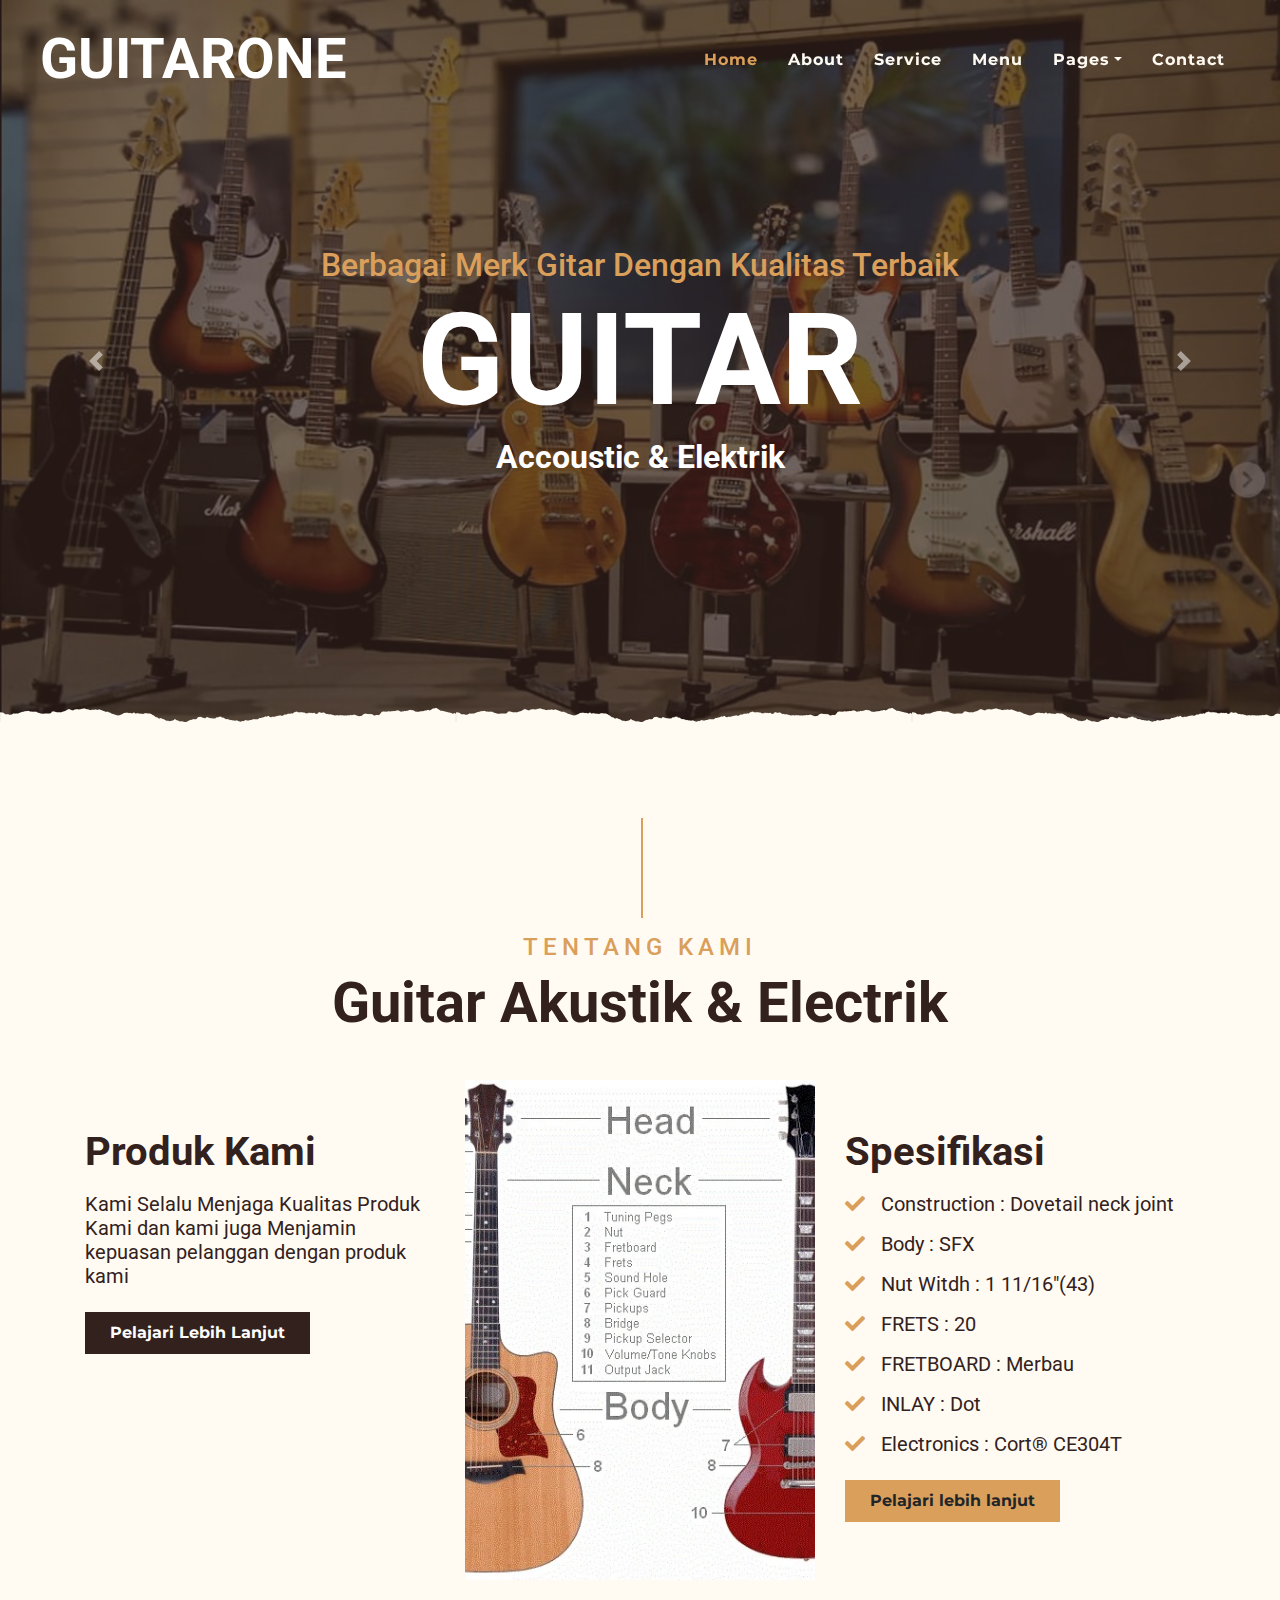
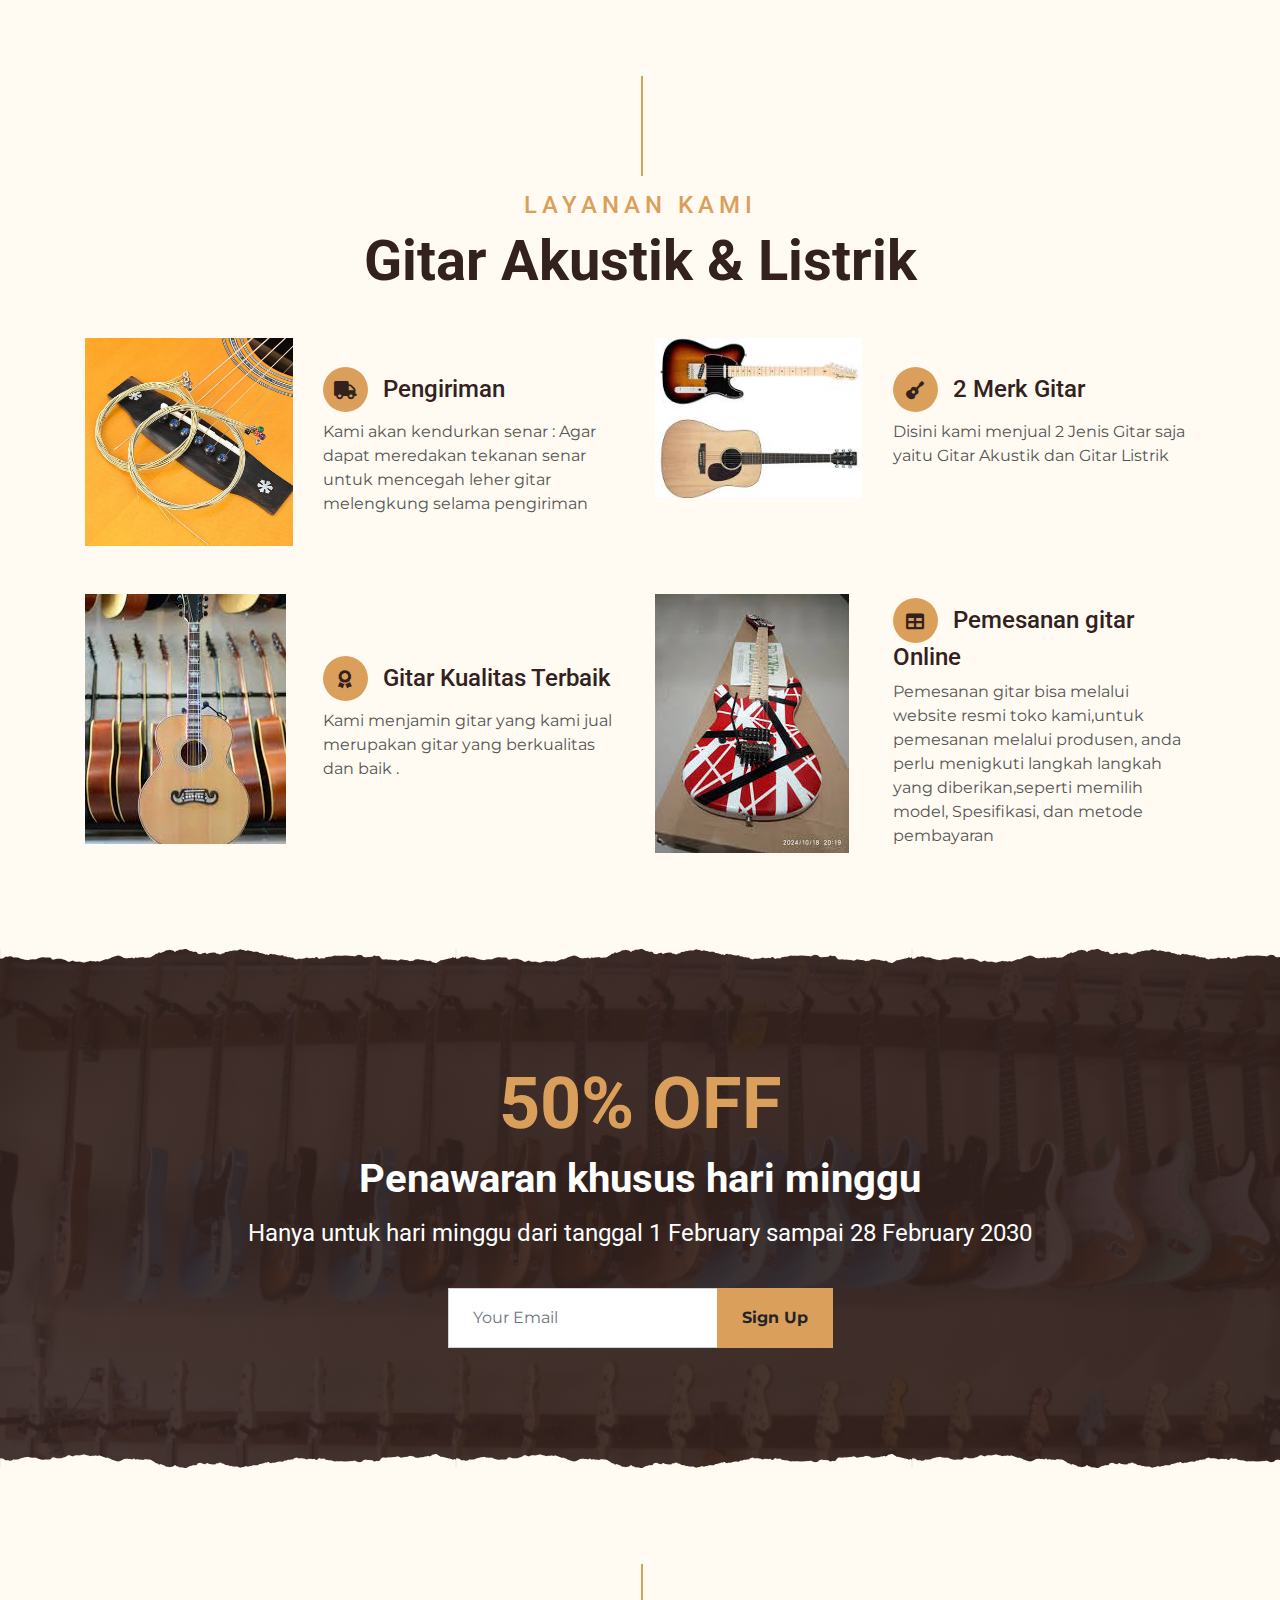
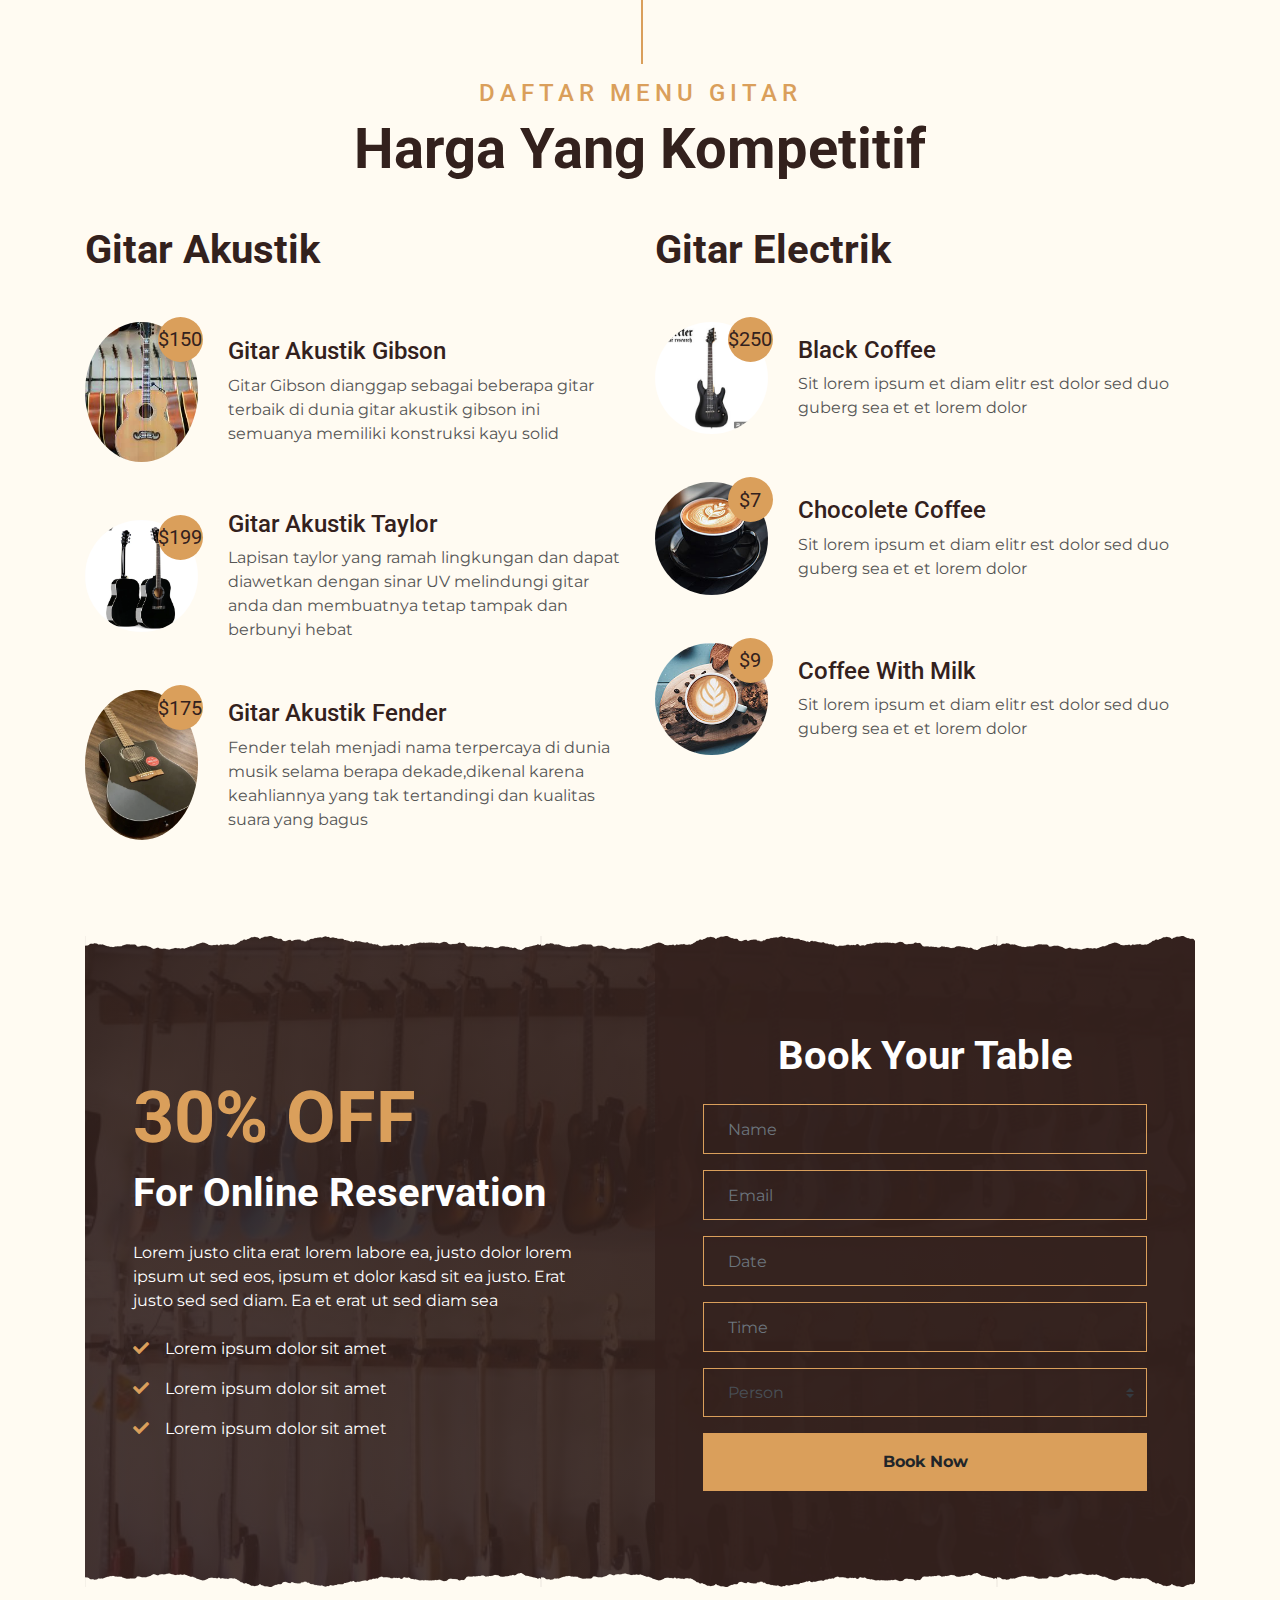
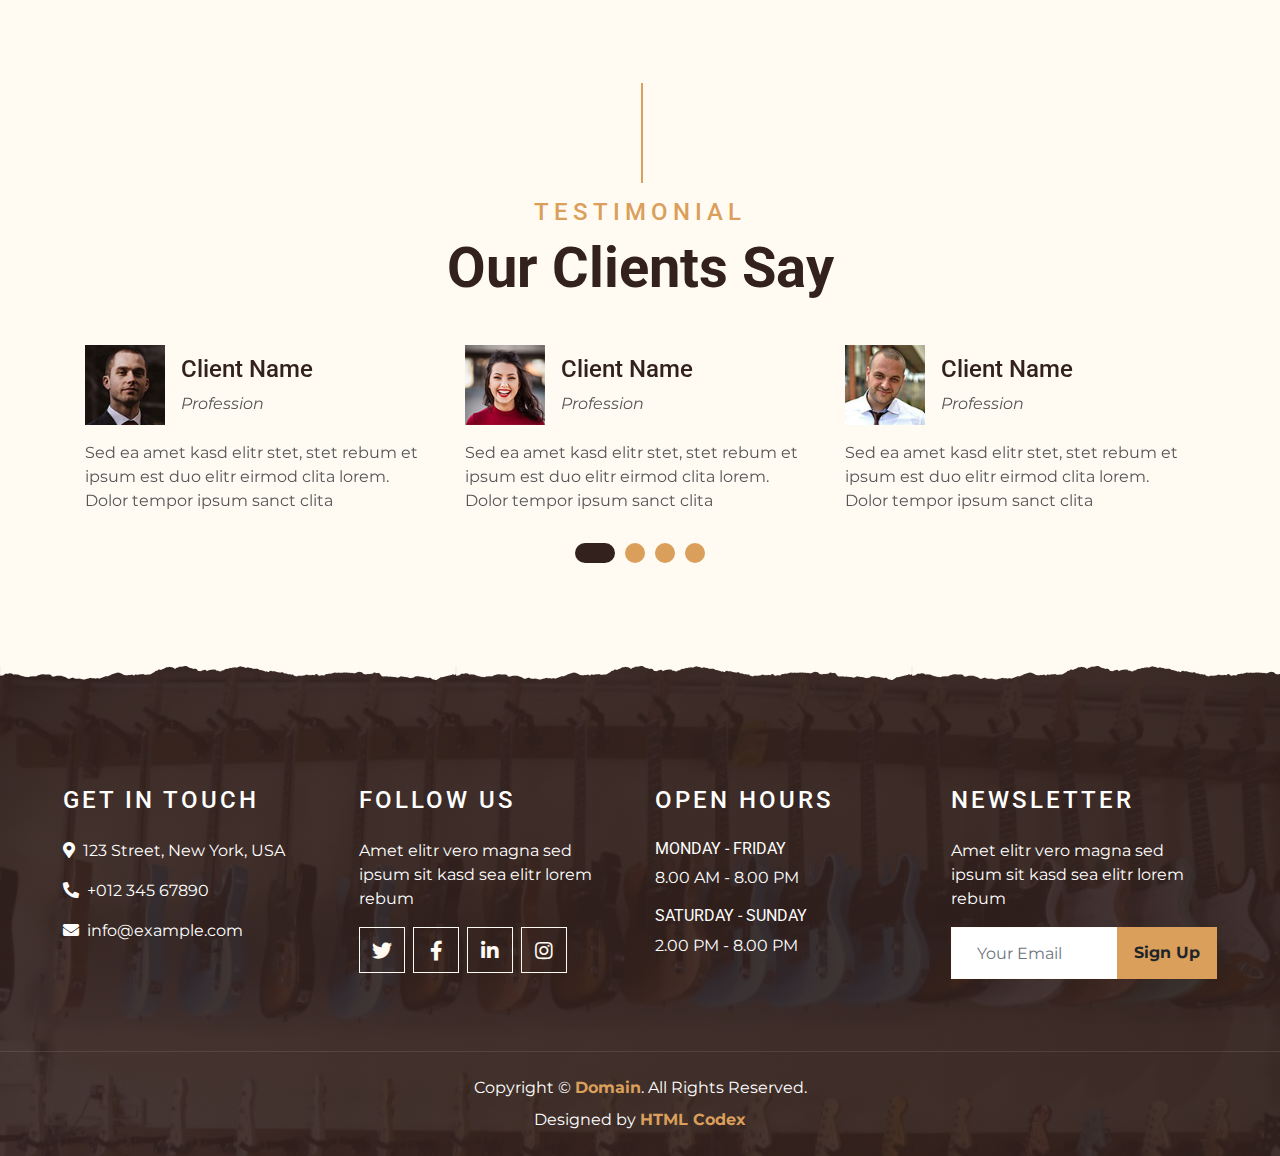
<file: index.html>
<!DOCTYPE html>
<html lang="en">

<head>
    <meta charset="utf-8">
    <title>GUITARONE - Guitar Store</title>
    <meta content="width=device-width, initial-scale=1.0" name="viewport">
    <meta content="Free Website Template" name="keywords">
    <meta content="Free Website Template" name="description">

    <!-- Favicon -->
    <link href="img/favicon.ico" rel="icon">

    <!-- Google Font -->
    <link rel="preconnect" href="https://fonts.gstatic.com">
    <link href="https://fonts.googleapis.com/css2?family=Montserrat:wght@200;400&family=Roboto:wght@400;500;700&display=swap" rel="stylesheet"> 

    <!-- Font Awesome -->
    <link href="https://cdnjs.cloudflare.com/ajax/libs/font-awesome/5.10.0/css/all.min.css" rel="stylesheet">

    <!-- Libraries Stylesheet -->
    <link href="lib/owlcarousel/assets/owl.carousel.min.css" rel="stylesheet">
    <link href="lib/tempusdominus/css/tempusdominus-bootstrap-4.min.css" rel="stylesheet" />

    <!-- Customized Bootstrap Stylesheet -->
    <link href="css/style.min.css" rel="stylesheet">
</head>

<body>
    <!-- Navbar Start -->
    <div class="container-fluid p-0 nav-bar">
        <nav class="navbar navbar-expand-lg bg-none navbar-dark py-3">
            <a href="index.html" class="navbar-brand px-lg-4 m-0">
                <h1 class="m-0 display-4 text-uppercase text-white">GUITARONE</h1>
            </a>
            <button type="button" class="navbar-toggler" data-toggle="collapse" data-target="#navbarCollapse">
                <span class="navbar-toggler-icon"></span>
            </button>
            <div class="collapse navbar-collapse justify-content-between" id="navbarCollapse">
                <div class="navbar-nav ml-auto p-4">
                    <a href="index.html" class="nav-item nav-link active">Home</a>
                    <a href="about.html" class="nav-item nav-link">About</a>
                    <a href="service.html" class="nav-item nav-link">Service</a>
                    <a href="menu.html" class="nav-item nav-link">Menu</a>
                    <div class="nav-item dropdown">
                        <a href="#" class="nav-link dropdown-toggle" data-toggle="dropdown">Pages</a>
                        <div class="dropdown-menu text-capitalize">
                            <a href="reservation.html" class="dropdown-item">Reservation</a>
                            <a href="testimonial.html" class="dropdown-item">Testimonial</a>
                        </div>
                    </div>
                    <a href="contact.html" class="nav-item nav-link">Contact</a>
                </div>
            </div>
        </nav>
    </div>
    <!-- Navbar End -->

    <!-- Carousel Start -->
    <div class="container-fluid p-0 mb-5">
        <div id="blog-carousel" class="carousel slide overlay-bottom" data-ride="carousel">
            <div class="carousel-inner">
                <div class="carousel-item active">
                    <img class="w-100" src="img/dmp-musik_169.png" alt="Image">
                    <div class="carousel-caption d-flex flex-column align-items-center justify-content-center">
                        <h2 class="text-primary font-weight-medium m-0">Berbagai Merk Gitar Dengan Kualitas Terbaik</h2>
                        <h2 class="display-1 text-white m-0">GUITAR</h2>
                        <h2 class="text-white m-0"> Accoustic & Elektrik </h2>
                    </div>
                </div>
                <div class="carousel-item">
                    <img class="w-100" src="img/gitar listrik.jpg" alt="Image">
                    <div class="carousel-caption d-flex flex-column align-items-center justify-content-center">
                        <h2 class="text-primary font-weight-medium m-0">Ada berbagai macam gitar Electrik</h2>
                        <h1 class="display-1 text-white m-0">GUITAR</h1>
                        <h2 class="text-white m-0">Electrik</h2>
                    </div>
                </div>
                <div class="carousel-item">
                    <img class="w-100" src="img/akustik.jpeg" alt="Image">
                    <div class="carousel-caption d-flex flex-column align-items-center justify-content-center">
                        <h2 class="text-primary font-weight-medium m-0">Ada berbagai macam gitar Akustik</h2>
                        <h1 class="display-1 text-white m-0">GUITAR</h1>
                        <h2 class="text-white m-0">Akustik</h2>
                    </div>
                </div>
            </div>
            <a class="carousel-control-prev" href="#blog-carousel" data-slide="prev">
                <span class="carousel-control-prev-icon"></span>
            </a>
            <a class="carousel-control-next" href="#blog-carousel" data-slide="next">
                <span class="carousel-control-next-icon"></span>
            </a>
        </div>
    </div>
    <!-- Carousel End -->


    <!-- About Start -->
    <div class="container-fluid py-5">
        <div class="container">
            <div class="section-title">
                <h4 class="text-primary text-uppercase" style="letter-spacing: 5px;">Tentang Kami</h4>
                <h1 class="display-4">Guitar Akustik & Electrik</h1>
            </div>
            <div class="row">
                <div class="col-lg-4 py-0 py-lg-5">
                    <h1 class="mb-3">Produk Kami</h1>
                    <h5 class="mb-3">Kami Selalu Menjaga Kualitas Produk Kami dan kami juga Menjamin kepuasan pelanggan dengan produk kami</h5>
                    <p></p>
                    <a href="" class="btn btn-secondary font-weight-bold py-2 px-4 mt-2">Pelajari Lebih Lanjut</a>
                </div>
                <div class="col-lg-4 py-5 py-lg-0" style="min-height: 500px;">
                    <div class="position-relative h-100">
                        <img class="position-absolute w-100 h-100" src="img/perbedaan-jenis-gitar.webp" style="object-fit: cover;">
                    </div>
                </div>
                <div class="col-lg-4 py-0 py-lg-5">
                    <h1 class="mb-3">Spesifikasi</h1>
                    <p></p>
                    <h5 class="mb-3"><i class="fa fa-check text-primary mr-3"></i>Construction : Dovetail neck joint</h5>
                    <h5 class="mb-3"><i class="fa fa-check text-primary mr-3"></i>Body : SFX</h5>
                    <h5 class="mb-3"><i class="fa fa-check text-primary mr-3"></i>Nut Witdh : 1 11/16"(43) </h5>
                    <h5 class="mb-3"><i class="fa fa-check text-primary mr-3"></i>FRETS : 20</h5>
                    <h5 class="mb-3"><i class="fa fa-check text-primary mr-3"></i>FRETBOARD : Merbau</h5>
                    <h5 class="mb-3"><i class="fa fa-check text-primary mr-3"></i>INLAY : Dot</h5>
                    <h5 class="mb-3"><i class="fa fa-check text-primary mr-3"></i>Electronics : Cort® CE304T</h5>
                    <a href="" class="btn btn-primary font-weight-bold py-2 px-4 mt-2">Pelajari lebih lanjut</a>
                </div>
            </div>
        </div>
    </div>
    <!-- About End -->


    <!-- Service Start -->
    <div class="container-fluid pt-5">
        <div class="container">
            <div class="section-title">
                <h4 class="text-primary text-uppercase" style="letter-spacing: 5px;">Layanan Kami</h4>
                <h1 class="display-4">Gitar Akustik & Listrik</h1>
            </div>
            <div class="row">
                <div class="col-lg-6 mb-5">
                    <div class="row align-items-center">
                        <div class="col-sm-5">
                            <img class="img-fluid mb-3 mb-sm-0" src="img/senar gitar.jpg" alt="">
                        </div>
                        <div class="col-sm-7">
                            <h4><i class="fa fa-truck service-icon"></i>Pengiriman</h4>
                            <p class="m-0">Kami akan kendurkan senar : Agar dapat meredakan tekanan senar untuk mencegah leher gitar melengkung selama pengiriman</p>
                        </div>
                    </div>
                </div>
                <div class="col-lg-6 mb-5">
                    <div class="row align-items-center">
                        <div class="col-sm-5">
                            <img class="img-fluid mb-3 mb-sm-0" src="img/2 gitar.jpg" alt="">
                        </div>
                        <div class="col-sm-7">
                            <h4><i class="fa fa-guitar service-icon"></i>2 Merk Gitar</h4>
                            <p class="m-0">Disini kami menjual 2 Jenis Gitar saja yaitu Gitar Akustik dan Gitar Listrik</p>
                        </div>
                    </div>
                </div>
                <div class="col-lg-6 mb-5">
                    <div class="row align-items-center">
                        <div class="col-sm-5">
                            <img class="img-fluid mb-3 mb-sm-0" src="img/gibson.jpg" alt="">
                        </div>
                        <div class="col-sm-7">
                            <h4><i class="fa fa-award service-icon"></i>Gitar Kualitas Terbaik</h4>
                            <p class="m-0">Kami menjamin gitar yang kami jual merupakan gitar yang berkualitas dan baik  .</p>
                        </div>
                    </div>
                </div>
                <div class="col-lg-6 mb-5">
                    <div class="row align-items-center">
                        <div class="col-sm-5">
                            <img class="img-fluid mb-3 mb-sm-0" src="img/gitar pesan online.jpg" alt="">
                        </div>
                        <div class="col-sm-7">
                            <h4><i class="fa fa-table service-icon"></i>Pemesanan gitar Online</h4>
                            <p class="m-0">Pemesanan gitar bisa melalui website resmi toko kami,untuk pemesanan melalui produsen, anda perlu menigkuti langkah langkah yang diberikan,seperti memilih model, Spesifikasi, dan metode pembayaran </p>
                        </div>
                    </div>
                </div>
            </div>
        </div>
    </div>
    <!-- Service End -->


    <!-- Offer Start -->
    <div class="offer container-fluid my-5 py-5 text-center position-relative overlay-top overlay-bottom">
        <div class="container py-5">
            <h1 class="display-3 text-primary mt-3">50% OFF</h1>
            <h1 class="text-white mb-3">Penawaran khusus hari minggu</h1>
            <h4 class="text-white font-weight-normal mb-4 pb-3">Hanya untuk hari minggu dari tanggal 1 February sampai 28 February 2030</h4>
            <form class="form-inline justify-content-center mb-4">
                <div class="input-group">
                    <input type="text" class="form-control p-4" placeholder="Your Email" style="height: 60px;">
                    <div class="input-group-append">
                        <button class="btn btn-primary font-weight-bold px-4" type="submit">Sign Up</button>
                    </div>
                </div>
            </form>
        </div>
    </div>
    <!-- Offer End -->


    <!-- Menu Start -->
    <div class="container-fluid pt-5">
        <div class="container">
            <div class="section-title">
                <h4 class="text-primary text-uppercase" style="letter-spacing: 5px;">Daftar Menu Gitar</h4>
                <h1 class="display-4">Harga Yang Kompetitif</h1>
            </div>
            <div class="row">
                <div class="col-lg-6">
                    <h1 class="mb-5">Gitar Akustik</h1>
                    <div class="row align-items-center mb-5">
                        <div class="col-4 col-sm-3">
                            <img class="w-100 rounded-circle mb-3 mb-sm-0" src="img/gibson.jpg" alt="">
                            <h5 class="menu-price">$150</h5>
                        </div>
                        <div class="col-8 col-sm-9">
                            <h4>Gitar Akustik Gibson</h4>
                            <p class="m-0">Gitar Gibson dianggap sebagai beberapa gitar terbaik di dunia gitar akustik gibson ini semuanya memiliki konstruksi kayu solid</p>
                        </div>
                    </div>
                    <div class="row align-items-center mb-5">
                        <div class="col-4 col-sm-3">
                            <img class="w-100 rounded-circle mb-3 mb-sm-0" src="img/good-cheap-sunburst-acoustic-guitar-41-inch16000012290.webp" alt="">
                            <h5 class="menu-price">$199</h5>
                        </div>
                        <div class="col-8 col-sm-9">
                            <h4>Gitar Akustik Taylor</h4>
                            <p class="m-0">Lapisan taylor yang ramah lingkungan dan dapat diawetkan dengan sinar UV melindungi gitar anda dan membuatnya tetap tampak dan berbunyi hebat</p>
                        </div>
                    </div>
                    <div class="row align-items-center mb-5">
                        <div class="col-4 col-sm-3">
                            <img class="w-100 rounded-circle mb-3 mb-sm-0" src="img/fender.webp" alt="">
                            <h5 class="menu-price">$175</h5>
                        </div>
                        <div class="col-8 col-sm-9">
                            <h4>Gitar Akustik Fender</h4>
                            <p class="m-0">Fender telah menjadi nama terpercaya di dunia musik selama berapa dekade,dikenal karena keahliannya yang tak tertandingi dan kualitas suara yang bagus</p>
                        </div>
                    </div>
                </div>
                <div class="col-lg-6">
                    <h1 class="mb-5">Gitar Electrik</h1>
                    <div class="row align-items-center mb-5">
                        <div class="col-4 col-sm-3">
                            <img class="w-100 rounded-circle mb-3 mb-sm-0" src="img/schecter.jpg" alt="">
                            <h5 class="menu-price">$250</h5>
                        </div>
                        <div class="col-8 col-sm-9">
                            <h4>Black Coffee</h4>
                            <p class="m-0">Sit lorem ipsum et diam elitr est dolor sed duo guberg sea et et lorem dolor</p>
                        </div>
                    </div>
                    <div class="row align-items-center mb-5">
                        <div class="col-4 col-sm-3">
                            <img class="w-100 rounded-circle mb-3 mb-sm-0" src="img/menu-2.jpg" alt="">
                            <h5 class="menu-price">$7</h5>
                        </div>
                        <div class="col-8 col-sm-9">
                            <h4>Chocolete Coffee</h4>
                            <p class="m-0">Sit lorem ipsum et diam elitr est dolor sed duo guberg sea et et lorem dolor</p>
                        </div>
                    </div>
                    <div class="row align-items-center mb-5">
                        <div class="col-4 col-sm-3">
                            <img class="w-100 rounded-circle mb-3 mb-sm-0" src="img/menu-3.jpg" alt="">
                            <h5 class="menu-price">$9</h5>
                        </div>
                        <div class="col-8 col-sm-9">
                            <h4>Coffee With Milk</h4>
                            <p class="m-0">Sit lorem ipsum et diam elitr est dolor sed duo guberg sea et et lorem dolor</p>
                        </div>
                    </div>
                </div>
            </div>
        </div>
    </div>
    <!-- Menu End -->


    <!-- Reservation Start -->
    <div class="container-fluid my-5">
        <div class="container">
            <div class="reservation position-relative overlay-top overlay-bottom">
                <div class="row align-items-center">
                    <div class="col-lg-6 my-5 my-lg-0">
                        <div class="p-5">
                            <div class="mb-4">
                                <h1 class="display-3 text-primary">30% OFF</h1>
                                <h1 class="text-white">For Online Reservation</h1>
                            </div>
                            <p class="text-white">Lorem justo clita erat lorem labore ea, justo dolor lorem ipsum ut sed eos,
                                ipsum et dolor kasd sit ea justo. Erat justo sed sed diam. Ea et erat ut sed diam sea</p>
                            <ul class="list-inline text-white m-0">
                                <li class="py-2"><i class="fa fa-check text-primary mr-3"></i>Lorem ipsum dolor sit amet</li>
                                <li class="py-2"><i class="fa fa-check text-primary mr-3"></i>Lorem ipsum dolor sit amet</li>
                                <li class="py-2"><i class="fa fa-check text-primary mr-3"></i>Lorem ipsum dolor sit amet</li>
                            </ul>
                        </div>
                    </div>
                    <div class="col-lg-6">
                        <div class="text-center p-5" style="background: rgba(51, 33, 29, .8);">
                            <h1 class="text-white mb-4 mt-5">Book Your Table</h1>
                            <form class="mb-5">
                                <div class="form-group">
                                    <input type="text" class="form-control bg-transparent border-primary p-4" placeholder="Name"
                                        required="required" />
                                </div>
                                <div class="form-group">
                                    <input type="email" class="form-control bg-transparent border-primary p-4" placeholder="Email"
                                        required="required" />
                                </div>
                                <div class="form-group">
                                    <div class="date" id="date" data-target-input="nearest">
                                        <input type="text" class="form-control bg-transparent border-primary p-4 datetimepicker-input" placeholder="Date" data-target="#date" data-toggle="datetimepicker"/>
                                    </div>
                                </div>
                                <div class="form-group">
                                    <div class="time" id="time" data-target-input="nearest">
                                        <input type="text" class="form-control bg-transparent border-primary p-4 datetimepicker-input" placeholder="Time" data-target="#time" data-toggle="datetimepicker"/>
                                    </div>
                                </div>
                                <div class="form-group">
                                    <select class="custom-select bg-transparent border-primary px-4" style="height: 49px;">
                                        <option selected>Person</option>
                                        <option value="1">Person 1</option>
                                        <option value="2">Person 2</option>
                                        <option value="3">Person 3</option>
                                        <option value="3">Person 4</option>
                                    </select>
                                </div>
                                
                                <div>
                                    <button class="btn btn-primary btn-block font-weight-bold py-3" type="submit">Book Now</button>
                                </div>
                            </form>
                        </div>
                    </div>
                </div>
            </div>
        </div>
    </div>
    <!-- Reservation End -->


    <!-- Testimonial Start -->
    <div class="container-fluid py-5">
        <div class="container">
            <div class="section-title">
                <h4 class="text-primary text-uppercase" style="letter-spacing: 5px;">Testimonial</h4>
                <h1 class="display-4">Our Clients Say</h1>
            </div>
            <div class="owl-carousel testimonial-carousel">
                <div class="testimonial-item">
                    <div class="d-flex align-items-center mb-3">
                        <img class="img-fluid" src="img/testimonial-1.jpg" alt="">
                        <div class="ml-3">
                            <h4>Client Name</h4>
                            <i>Profession</i>
                        </div>
                    </div>
                    <p class="m-0">Sed ea amet kasd elitr stet, stet rebum et ipsum est duo elitr eirmod clita lorem. Dolor tempor ipsum sanct clita</p>
                </div>
                <div class="testimonial-item">
                    <div class="d-flex align-items-center mb-3">
                        <img class="img-fluid" src="img/testimonial-2.jpg" alt="">
                        <div class="ml-3">
                            <h4>Client Name</h4>
                            <i>Profession</i>
                        </div>
                    </div>
                    <p class="m-0">Sed ea amet kasd elitr stet, stet rebum et ipsum est duo elitr eirmod clita lorem. Dolor tempor ipsum sanct clita</p>
                </div>
                <div class="testimonial-item">
                    <div class="d-flex align-items-center mb-3">
                        <img class="img-fluid" src="img/testimonial-3.jpg" alt="">
                        <div class="ml-3">
                            <h4>Client Name</h4>
                            <i>Profession</i>
                        </div>
                    </div>
                    <p class="m-0">Sed ea amet kasd elitr stet, stet rebum et ipsum est duo elitr eirmod clita lorem. Dolor tempor ipsum sanct clita</p>
                </div>
                <div class="testimonial-item">
                    <div class="d-flex align-items-center mb-3">
                        <img class="img-fluid" src="img/testimonial-4.jpg" alt="">
                        <div class="ml-3">
                            <h4>Client Name</h4>
                            <i>Profession</i>
                        </div>
                    </div>
                    <p class="m-0">Sed ea amet kasd elitr stet, stet rebum et ipsum est duo elitr eirmod clita lorem. Dolor tempor ipsum sanct clita</p>
                </div>
            </div>
        </div>
    </div>
    <!-- Testimonial End -->


    <!-- Footer Start -->
    <div class="container-fluid footer text-white mt-5 pt-5 px-0 position-relative overlay-top">
        <div class="row mx-0 pt-5 px-sm-3 px-lg-5 mt-4">
            <div class="col-lg-3 col-md-6 mb-5">
                <h4 class="text-white text-uppercase mb-4" style="letter-spacing: 3px;">Get In Touch</h4>
                <p><i class="fa fa-map-marker-alt mr-2"></i>123 Street, New York, USA</p>
                <p><i class="fa fa-phone-alt mr-2"></i>+012 345 67890</p>
                <p class="m-0"><i class="fa fa-envelope mr-2"></i>info@example.com</p>
            </div>
            <div class="col-lg-3 col-md-6 mb-5">
                <h4 class="text-white text-uppercase mb-4" style="letter-spacing: 3px;">Follow Us</h4>
                <p>Amet elitr vero magna sed ipsum sit kasd sea elitr lorem rebum</p>
                <div class="d-flex justify-content-start">
                    <a class="btn btn-lg btn-outline-light btn-lg-square mr-2" href="#"><i class="fab fa-twitter"></i></a>
                    <a class="btn btn-lg btn-outline-light btn-lg-square mr-2" href="#"><i class="fab fa-facebook-f"></i></a>
                    <a class="btn btn-lg btn-outline-light btn-lg-square mr-2" href="#"><i class="fab fa-linkedin-in"></i></a>
                    <a class="btn btn-lg btn-outline-light btn-lg-square" href="#"><i class="fab fa-instagram"></i></a>
                </div>
            </div>
            <div class="col-lg-3 col-md-6 mb-5">
                <h4 class="text-white text-uppercase mb-4" style="letter-spacing: 3px;">Open Hours</h4>
                <div>
                    <h6 class="text-white text-uppercase">Monday - Friday</h6>
                    <p>8.00 AM - 8.00 PM</p>
                    <h6 class="text-white text-uppercase">Saturday - Sunday</h6>
                    <p>2.00 PM - 8.00 PM</p>
                </div>
            </div>
            <div class="col-lg-3 col-md-6 mb-5">
                <h4 class="text-white text-uppercase mb-4" style="letter-spacing: 3px;">Newsletter</h4>
                <p>Amet elitr vero magna sed ipsum sit kasd sea elitr lorem rebum</p>
                <div class="w-100">
                    <div class="input-group">
                        <input type="text" class="form-control border-light" style="padding: 25px;" placeholder="Your Email">
                        <div class="input-group-append">
                            <button class="btn btn-primary font-weight-bold px-3">Sign Up</button>
                        </div>
                    </div>
                </div>
            </div>
        </div>
        <div class="container-fluid text-center text-white border-top mt-4 py-4 px-sm-3 px-md-5" style="border-color: rgba(256, 256, 256, .1) !important;">
            <p class="mb-2 text-white">Copyright &copy; <a class="font-weight-bold" href="#">Domain</a>. All Rights Reserved.</a></p>
            <p class="m-0 text-white">Designed by <a class="font-weight-bold" href="https://htmlcodex.com">HTML Codex</a></p>
        </div>
    </div>
    <!-- Footer End -->


    <!-- Back to Top -->
    <a href="#" class="btn btn-lg btn-primary btn-lg-square back-to-top"><i class="fa fa-angle-double-up"></i></a>


    <!-- JavaScript Libraries -->
    <script src="https://code.jquery.com/jquery-3.4.1.min.js"></script>
    <script src="https://stackpath.bootstrapcdn.com/bootstrap/4.4.1/js/bootstrap.bundle.min.js"></script>
    <script src="lib/easing/easing.min.js"></script>
    <script src="lib/waypoints/waypoints.min.js"></script>
    <script src="lib/owlcarousel/owl.carousel.min.js"></script>
    <script src="lib/tempusdominus/js/moment.min.js"></script>
    <script src="lib/tempusdominus/js/moment-timezone.min.js"></script>
    <script src="lib/tempusdominus/js/tempusdominus-bootstrap-4.min.js"></script>

    <!-- Contact Javascript File -->
    <script src="mail/jqBootstrapValidation.min.js"></script>
    <script src="mail/contact.js"></script>

    <!-- Template Javascript -->
    <script src="js/main.js"></script>
</body>

</html>
</file>
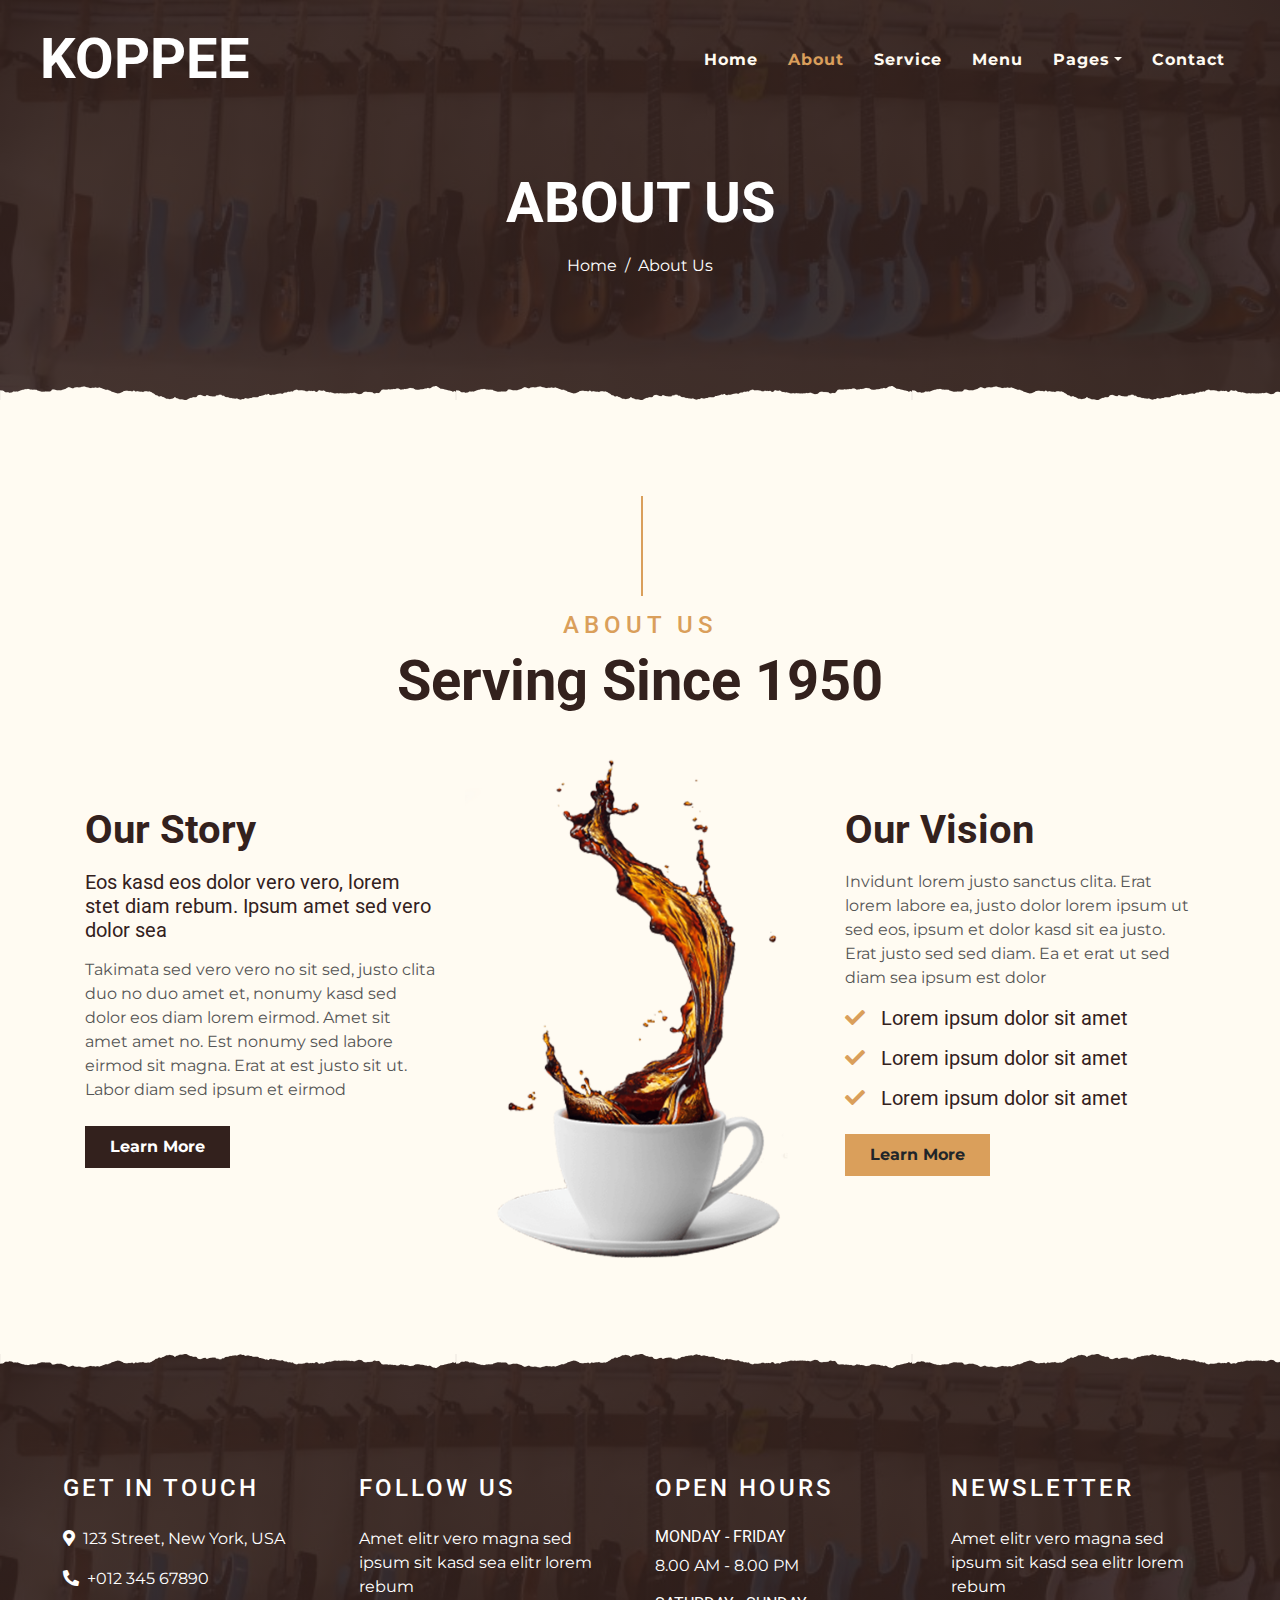
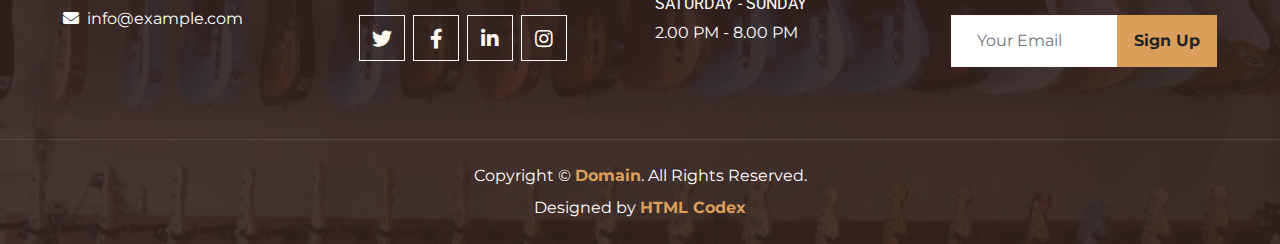
<file: about.html>
<!DOCTYPE html>
<html lang="en">

<head>
    <meta charset="utf-8">
    <title>KOPPEE - Coffee Shop HTML Template</title>
    <meta content="width=device-width, initial-scale=1.0" name="viewport">
    <meta content="Free Website Template" name="keywords">
    <meta content="Free Website Template" name="description">

    <!-- Favicon -->
    <link href="img/favicon.ico" rel="icon">

    <!-- Google Font -->
    <link rel="preconnect" href="https://fonts.gstatic.com">
    <link href="https://fonts.googleapis.com/css2?family=Montserrat:wght@200;400&family=Roboto:wght@400;500;700&display=swap" rel="stylesheet"> 

    <!-- Font Awesome -->
    <link href="https://cdnjs.cloudflare.com/ajax/libs/font-awesome/5.10.0/css/all.min.css" rel="stylesheet">

    <!-- Libraries Stylesheet -->
    <link href="lib/owlcarousel/assets/owl.carousel.min.css" rel="stylesheet">
    <link href="lib/tempusdominus/css/tempusdominus-bootstrap-4.min.css" rel="stylesheet" />

    <!-- Customized Bootstrap Stylesheet -->
    <link href="css/style.min.css" rel="stylesheet">
</head>

<body>
    <!-- Navbar Start -->
    <div class="container-fluid p-0 nav-bar">
        <nav class="navbar navbar-expand-lg bg-none navbar-dark py-3">
            <a href="index.html" class="navbar-brand px-lg-4 m-0">
                <h1 class="m-0 display-4 text-uppercase text-white">KOPPEE</h1>
            </a>
            <button type="button" class="navbar-toggler" data-toggle="collapse" data-target="#navbarCollapse">
                <span class="navbar-toggler-icon"></span>
            </button>
            <div class="collapse navbar-collapse justify-content-between" id="navbarCollapse">
                <div class="navbar-nav ml-auto p-4">
                    <a href="index.html" class="nav-item nav-link">Home</a>
                    <a href="about.html" class="nav-item nav-link active">About</a>
                    <a href="service.html" class="nav-item nav-link">Service</a>
                    <a href="menu.html" class="nav-item nav-link">Menu</a>
                    <div class="nav-item dropdown">
                        <a href="#" class="nav-link dropdown-toggle" data-toggle="dropdown">Pages</a>
                        <div class="dropdown-menu text-capitalize">
                            <a href="reservation.html" class="dropdown-item">Reservation</a>
                            <a href="testimonial.html" class="dropdown-item">Testimonial</a>
                        </div>
                    </div>
                    <a href="contact.html" class="nav-item nav-link">Contact</a>
                </div>
            </div>
        </nav>
    </div>
    <!-- Navbar End -->


    <!-- Page Header Start -->
    <div class="container-fluid page-header mb-5 position-relative overlay-bottom">
        <div class="d-flex flex-column align-items-center justify-content-center pt-0 pt-lg-5" style="min-height: 400px">
            <h1 class="display-4 mb-3 mt-0 mt-lg-5 text-white text-uppercase">About Us</h1>
            <div class="d-inline-flex mb-lg-5">
                <p class="m-0 text-white"><a class="text-white" href="">Home</a></p>
                <p class="m-0 text-white px-2">/</p>
                <p class="m-0 text-white">About Us</p>
            </div>
        </div>
    </div>
    <!-- Page Header End -->


    <!-- About Start -->
    <div class="container-fluid py-5">
        <div class="container">
            <div class="section-title">
                <h4 class="text-primary text-uppercase" style="letter-spacing: 5px;">About Us</h4>
                <h1 class="display-4">Serving Since 1950</h1>
            </div>
            <div class="row">
                <div class="col-lg-4 py-0 py-lg-5">
                    <h1 class="mb-3">Our Story</h1>
                    <h5 class="mb-3">Eos kasd eos dolor vero vero, lorem stet diam rebum. Ipsum amet sed vero dolor sea</h5>
                    <p>Takimata sed vero vero no sit sed, justo clita duo no duo amet et, nonumy kasd sed dolor eos diam lorem eirmod. Amet sit amet amet no. Est nonumy sed labore eirmod sit magna. Erat at est justo sit ut. Labor diam sed ipsum et eirmod</p>
                    <a href="" class="btn btn-secondary font-weight-bold py-2 px-4 mt-2">Learn More</a>
                </div>
                <div class="col-lg-4 py-5 py-lg-0" style="min-height: 500px;">
                    <div class="position-relative h-100">
                        <img class="position-absolute w-100 h-100" src="img/about.png" style="object-fit: cover;">
                    </div>
                </div>
                <div class="col-lg-4 py-0 py-lg-5">
                    <h1 class="mb-3">Our Vision</h1>
                    <p>Invidunt lorem justo sanctus clita. Erat lorem labore ea, justo dolor lorem ipsum ut sed eos, ipsum et dolor kasd sit ea justo. Erat justo sed sed diam. Ea et erat ut sed diam sea ipsum est dolor</p>
                    <h5 class="mb-3"><i class="fa fa-check text-primary mr-3"></i>Lorem ipsum dolor sit amet</h5>
                    <h5 class="mb-3"><i class="fa fa-check text-primary mr-3"></i>Lorem ipsum dolor sit amet</h5>
                    <h5 class="mb-3"><i class="fa fa-check text-primary mr-3"></i>Lorem ipsum dolor sit amet</h5>
                    <a href="" class="btn btn-primary font-weight-bold py-2 px-4 mt-2">Learn More</a>
                </div>
            </div>
        </div>
    </div>
    <!-- About End -->


    <!-- Footer Start -->
    <div class="container-fluid footer text-white mt-5 pt-5 px-0 position-relative overlay-top">
        <div class="row mx-0 pt-5 px-sm-3 px-lg-5 mt-4">
            <div class="col-lg-3 col-md-6 mb-5">
                <h4 class="text-white text-uppercase mb-4" style="letter-spacing: 3px;">Get In Touch</h4>
                <p><i class="fa fa-map-marker-alt mr-2"></i>123 Street, New York, USA</p>
                <p><i class="fa fa-phone-alt mr-2"></i>+012 345 67890</p>
                <p class="m-0"><i class="fa fa-envelope mr-2"></i>info@example.com</p>
            </div>
            <div class="col-lg-3 col-md-6 mb-5">
                <h4 class="text-white text-uppercase mb-4" style="letter-spacing: 3px;">Follow Us</h4>
                <p>Amet elitr vero magna sed ipsum sit kasd sea elitr lorem rebum</p>
                <div class="d-flex justify-content-start">
                    <a class="btn btn-lg btn-outline-light btn-lg-square mr-2" href="#"><i class="fab fa-twitter"></i></a>
                    <a class="btn btn-lg btn-outline-light btn-lg-square mr-2" href="#"><i class="fab fa-facebook-f"></i></a>
                    <a class="btn btn-lg btn-outline-light btn-lg-square mr-2" href="#"><i class="fab fa-linkedin-in"></i></a>
                    <a class="btn btn-lg btn-outline-light btn-lg-square" href="#"><i class="fab fa-instagram"></i></a>
                </div>
            </div>
            <div class="col-lg-3 col-md-6 mb-5">
                <h4 class="text-white text-uppercase mb-4" style="letter-spacing: 3px;">Open Hours</h4>
                <div>
                    <h6 class="text-white text-uppercase">Monday - Friday</h6>
                    <p>8.00 AM - 8.00 PM</p>
                    <h6 class="text-white text-uppercase">Saturday - Sunday</h6>
                    <p>2.00 PM - 8.00 PM</p>
                </div>
            </div>
            <div class="col-lg-3 col-md-6 mb-5">
                <h4 class="text-white text-uppercase mb-4" style="letter-spacing: 3px;">Newsletter</h4>
                <p>Amet elitr vero magna sed ipsum sit kasd sea elitr lorem rebum</p>
                <div class="w-100">
                    <div class="input-group">
                        <input type="text" class="form-control border-light" style="padding: 25px;" placeholder="Your Email">
                        <div class="input-group-append">
                            <button class="btn btn-primary font-weight-bold px-3">Sign Up</button>
                        </div>
                    </div>
                </div>
            </div>
        </div>
        <div class="container-fluid text-center text-white border-top mt-4 py-4 px-sm-3 px-md-5" style="border-color: rgba(256, 256, 256, .1) !important;">
            <p class="mb-2 text-white">Copyright &copy; <a class="font-weight-bold" href="#">Domain</a>. All Rights Reserved.</a></p>
            <p class="m-0 text-white">Designed by <a class="font-weight-bold" href="https://htmlcodex.com">HTML Codex</a></p>
        </div>
    </div>
    <!-- Footer End -->


    <!-- Back to Top -->
    <a href="#" class="btn btn-lg btn-primary btn-lg-square back-to-top"><i class="fa fa-angle-double-up"></i></a>


    <!-- JavaScript Libraries -->
    <script src="https://code.jquery.com/jquery-3.4.1.min.js"></script>
    <script src="https://stackpath.bootstrapcdn.com/bootstrap/4.4.1/js/bootstrap.bundle.min.js"></script>
    <script src="lib/easing/easing.min.js"></script>
    <script src="lib/waypoints/waypoints.min.js"></script>
    <script src="lib/owlcarousel/owl.carousel.min.js"></script>
    <script src="lib/tempusdominus/js/moment.min.js"></script>
    <script src="lib/tempusdominus/js/moment-timezone.min.js"></script>
    <script src="lib/tempusdominus/js/tempusdominus-bootstrap-4.min.js"></script>

    <!-- Contact Javascript File -->
    <script src="mail/jqBootstrapValidation.min.js"></script>
    <script src="mail/contact.js"></script>

    <!-- Template Javascript -->
    <script src="js/main.js"></script>
</body>

</html>
</file>
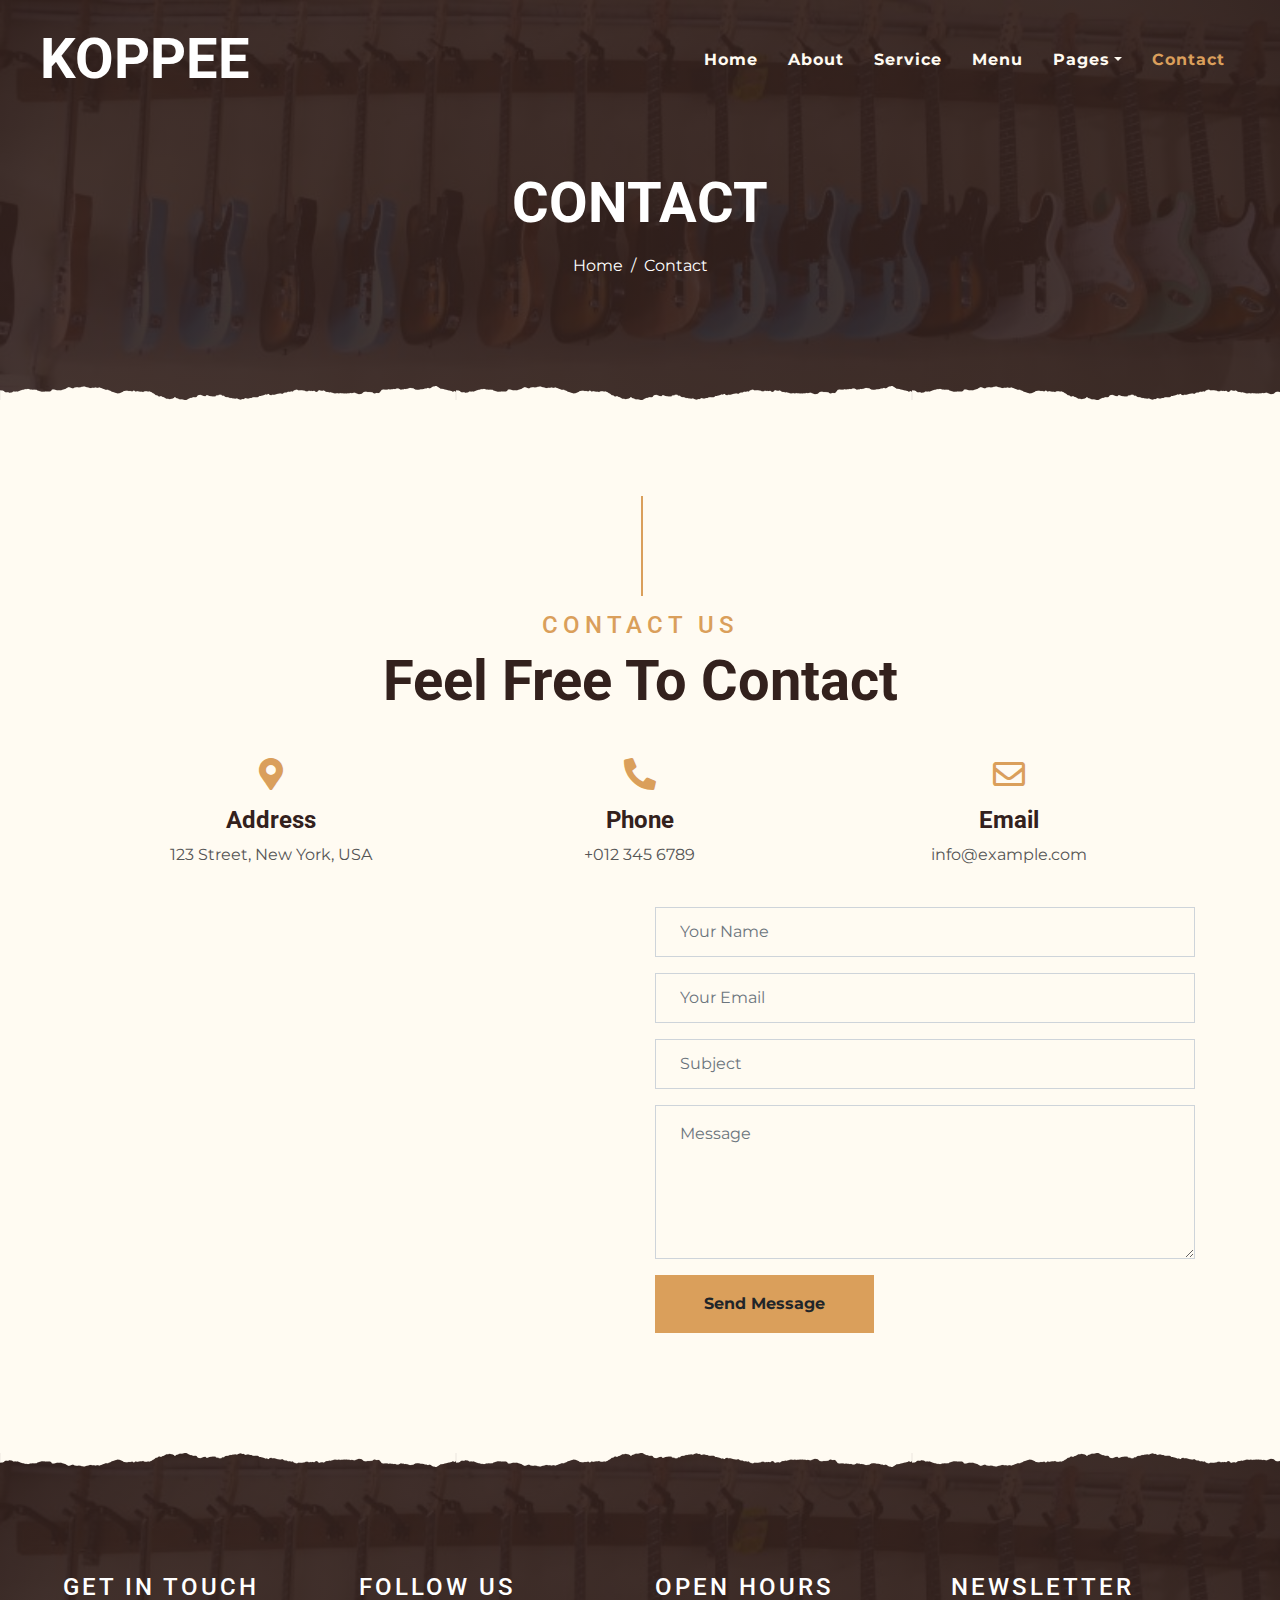
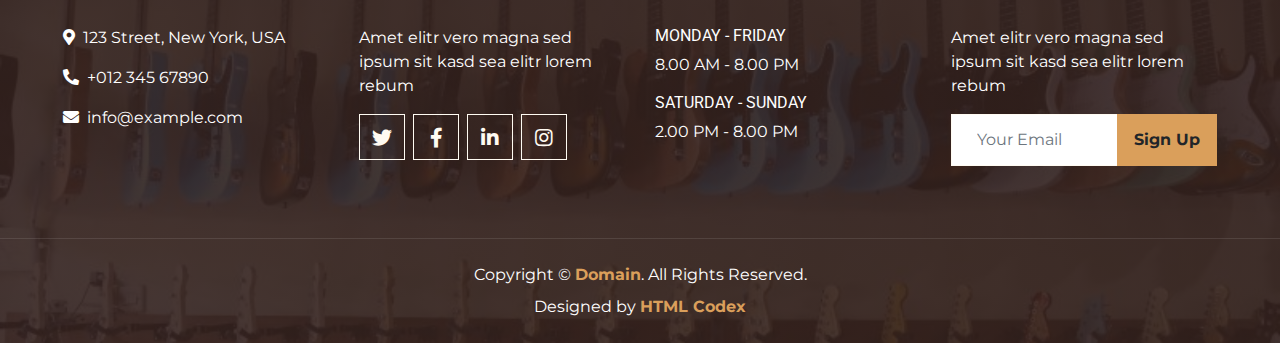
<file: contact.html>
<!DOCTYPE html>
<html lang="en">

<head>
    <meta charset="utf-8">
    <title>KOPPEE - Coffee Shop HTML Template</title>
    <meta content="width=device-width, initial-scale=1.0" name="viewport">
    <meta content="Free Website Template" name="keywords">
    <meta content="Free Website Template" name="description">

    <!-- Favicon -->
    <link href="img/favicon.ico" rel="icon">

    <!-- Google Font -->
    <link rel="preconnect" href="https://fonts.gstatic.com">
    <link href="https://fonts.googleapis.com/css2?family=Montserrat:wght@200;400&family=Roboto:wght@400;500;700&display=swap" rel="stylesheet"> 

    <!-- Font Awesome -->
    <link href="https://cdnjs.cloudflare.com/ajax/libs/font-awesome/5.10.0/css/all.min.css" rel="stylesheet">

    <!-- Libraries Stylesheet -->
    <link href="lib/owlcarousel/assets/owl.carousel.min.css" rel="stylesheet">
    <link href="lib/tempusdominus/css/tempusdominus-bootstrap-4.min.css" rel="stylesheet" />

    <!-- Customized Bootstrap Stylesheet -->
    <link href="css/style.min.css" rel="stylesheet">
</head>

<body>
    <!-- Navbar Start -->
    <div class="container-fluid p-0 nav-bar">
        <nav class="navbar navbar-expand-lg bg-none navbar-dark py-3">
            <a href="index.html" class="navbar-brand px-lg-4 m-0">
                <h1 class="m-0 display-4 text-uppercase text-white">KOPPEE</h1>
            </a>
            <button type="button" class="navbar-toggler" data-toggle="collapse" data-target="#navbarCollapse">
                <span class="navbar-toggler-icon"></span>
            </button>
            <div class="collapse navbar-collapse justify-content-between" id="navbarCollapse">
                <div class="navbar-nav ml-auto p-4">
                    <a href="index.html" class="nav-item nav-link">Home</a>
                    <a href="about.html" class="nav-item nav-link">About</a>
                    <a href="service.html" class="nav-item nav-link">Service</a>
                    <a href="menu.html" class="nav-item nav-link">Menu</a>
                    <div class="nav-item dropdown">
                        <a href="#" class="nav-link dropdown-toggle" data-toggle="dropdown">Pages</a>
                        <div class="dropdown-menu text-capitalize">
                            <a href="reservation.html" class="dropdown-item">Reservation</a>
                            <a href="testimonial.html" class="dropdown-item">Testimonial</a>
                        </div>
                    </div>
                    <a href="contact.html" class="nav-item nav-link active">Contact</a>
                </div>
            </div>
        </nav>
    </div>
    <!-- Navbar End -->


    <!-- Page Header Start -->
    <div class="container-fluid page-header mb-5 position-relative overlay-bottom">
        <div class="d-flex flex-column align-items-center justify-content-center pt-0 pt-lg-5" style="min-height: 400px">
            <h1 class="display-4 mb-3 mt-0 mt-lg-5 text-white text-uppercase">Contact</h1>
            <div class="d-inline-flex mb-lg-5">
                <p class="m-0 text-white"><a class="text-white" href="">Home</a></p>
                <p class="m-0 text-white px-2">/</p>
                <p class="m-0 text-white">Contact</p>
            </div>
        </div>
    </div>
    <!-- Page Header End -->


    <!-- Contact Start -->
    <div class="container-fluid pt-5">
        <div class="container">
            <div class="section-title">
                <h4 class="text-primary text-uppercase" style="letter-spacing: 5px;">Contact Us</h4>
                <h1 class="display-4">Feel Free To Contact</h1>
            </div>
            <div class="row px-3 pb-2">
                <div class="col-sm-4 text-center mb-3">
                    <i class="fa fa-2x fa-map-marker-alt mb-3 text-primary"></i>
                    <h4 class="font-weight-bold">Address</h4>
                    <p>123 Street, New York, USA</p>
                </div>
                <div class="col-sm-4 text-center mb-3">
                    <i class="fa fa-2x fa-phone-alt mb-3 text-primary"></i>
                    <h4 class="font-weight-bold">Phone</h4>
                    <p>+012 345 6789</p>
                </div>
                <div class="col-sm-4 text-center mb-3">
                    <i class="far fa-2x fa-envelope mb-3 text-primary"></i>
                    <h4 class="font-weight-bold">Email</h4>
                    <p>info@example.com</p>
                </div>
            </div>
            <div class="row">
                <div class="col-md-6 pb-5">
                    <iframe style="width: 100%; height: 443px;"
                        src="https://www.google.com/maps/embed?pb=!1m18!1m12!1m3!1d3001156.4288297426!2d-78.01371936852176!3d42.72876761954724!2m3!1f0!2f0!3f0!3m2!1i1024!2i768!4f13.1!3m3!1m2!1s0x4ccc4bf0f123a5a9%3A0xddcfc6c1de189567!2sNew%20York%2C%20USA!5e0!3m2!1sen!2sbd!4v1603794290143!5m2!1sen!2sbd"
                        frameborder="0" style="border:0;" allowfullscreen="" aria-hidden="false" tabindex="0"></iframe>
                </div>
                <div class="col-md-6 pb-5">
                    <div class="contact-form">
                        <div id="success"></div>
                        <form name="sentMessage" id="contactForm" novalidate="novalidate">
                            <div class="control-group">
                                <input type="text" class="form-control bg-transparent p-4" id="name" placeholder="Your Name"
                                    required="required" data-validation-required-message="Please enter your name" />
                                <p class="help-block text-danger"></p>
                            </div>
                            <div class="control-group">
                                <input type="email" class="form-control bg-transparent p-4" id="email" placeholder="Your Email"
                                    required="required" data-validation-required-message="Please enter your email" />
                                <p class="help-block text-danger"></p>
                            </div>
                            <div class="control-group">
                                <input type="text" class="form-control bg-transparent p-4" id="subject" placeholder="Subject"
                                    required="required" data-validation-required-message="Please enter a subject" />
                                <p class="help-block text-danger"></p>
                            </div>
                            <div class="control-group">
                                <textarea class="form-control bg-transparent py-3 px-4" rows="5" id="message" placeholder="Message"
                                    required="required"
                                    data-validation-required-message="Please enter your message"></textarea>
                                <p class="help-block text-danger"></p>
                            </div>
                            <div>
                                <button class="btn btn-primary font-weight-bold py-3 px-5" type="submit" id="sendMessageButton">Send
                                    Message</button>
                            </div>
                        </form>
                    </div>
                </div>
            </div>
        </div>
    </div>
    <!-- Contact End -->


    <!-- Footer Start -->
    <div class="container-fluid footer text-white mt-5 pt-5 px-0 position-relative overlay-top">
        <div class="row mx-0 pt-5 px-sm-3 px-lg-5 mt-4">
            <div class="col-lg-3 col-md-6 mb-5">
                <h4 class="text-white text-uppercase mb-4" style="letter-spacing: 3px;">Get In Touch</h4>
                <p><i class="fa fa-map-marker-alt mr-2"></i>123 Street, New York, USA</p>
                <p><i class="fa fa-phone-alt mr-2"></i>+012 345 67890</p>
                <p class="m-0"><i class="fa fa-envelope mr-2"></i>info@example.com</p>
            </div>
            <div class="col-lg-3 col-md-6 mb-5">
                <h4 class="text-white text-uppercase mb-4" style="letter-spacing: 3px;">Follow Us</h4>
                <p>Amet elitr vero magna sed ipsum sit kasd sea elitr lorem rebum</p>
                <div class="d-flex justify-content-start">
                    <a class="btn btn-lg btn-outline-light btn-lg-square mr-2" href="#"><i class="fab fa-twitter"></i></a>
                    <a class="btn btn-lg btn-outline-light btn-lg-square mr-2" href="#"><i class="fab fa-facebook-f"></i></a>
                    <a class="btn btn-lg btn-outline-light btn-lg-square mr-2" href="#"><i class="fab fa-linkedin-in"></i></a>
                    <a class="btn btn-lg btn-outline-light btn-lg-square" href="#"><i class="fab fa-instagram"></i></a>
                </div>
            </div>
            <div class="col-lg-3 col-md-6 mb-5">
                <h4 class="text-white text-uppercase mb-4" style="letter-spacing: 3px;">Open Hours</h4>
                <div>
                    <h6 class="text-white text-uppercase">Monday - Friday</h6>
                    <p>8.00 AM - 8.00 PM</p>
                    <h6 class="text-white text-uppercase">Saturday - Sunday</h6>
                    <p>2.00 PM - 8.00 PM</p>
                </div>
            </div>
            <div class="col-lg-3 col-md-6 mb-5">
                <h4 class="text-white text-uppercase mb-4" style="letter-spacing: 3px;">Newsletter</h4>
                <p>Amet elitr vero magna sed ipsum sit kasd sea elitr lorem rebum</p>
                <div class="w-100">
                    <div class="input-group">
                        <input type="text" class="form-control border-light" style="padding: 25px;" placeholder="Your Email">
                        <div class="input-group-append">
                            <button class="btn btn-primary font-weight-bold px-3">Sign Up</button>
                        </div>
                    </div>
                </div>
            </div>
        </div>
        <div class="container-fluid text-center text-white border-top mt-4 py-4 px-sm-3 px-md-5" style="border-color: rgba(256, 256, 256, .1) !important;">
            <p class="mb-2 text-white">Copyright &copy; <a class="font-weight-bold" href="#">Domain</a>. All Rights Reserved.</a></p>
            <p class="m-0 text-white">Designed by <a class="font-weight-bold" href="https://htmlcodex.com">HTML Codex</a></p>
        </div>
    </div>
    <!-- Footer End -->


    <!-- Back to Top -->
    <a href="#" class="btn btn-lg btn-primary btn-lg-square back-to-top"><i class="fa fa-angle-double-up"></i></a>


    <!-- JavaScript Libraries -->
    <script src="https://code.jquery.com/jquery-3.4.1.min.js"></script>
    <script src="https://stackpath.bootstrapcdn.com/bootstrap/4.4.1/js/bootstrap.bundle.min.js"></script>
    <script src="lib/easing/easing.min.js"></script>
    <script src="lib/waypoints/waypoints.min.js"></script>
    <script src="lib/owlcarousel/owl.carousel.min.js"></script>
    <script src="lib/tempusdominus/js/moment.min.js"></script>
    <script src="lib/tempusdominus/js/moment-timezone.min.js"></script>
    <script src="lib/tempusdominus/js/tempusdominus-bootstrap-4.min.js"></script>

    <!-- Contact Javascript File -->
    <script src="mail/jqBootstrapValidation.min.js"></script>
    <script src="mail/contact.js"></script>

    <!-- Template Javascript -->
    <script src="js/main.js"></script>
</body>

</html>
</file>
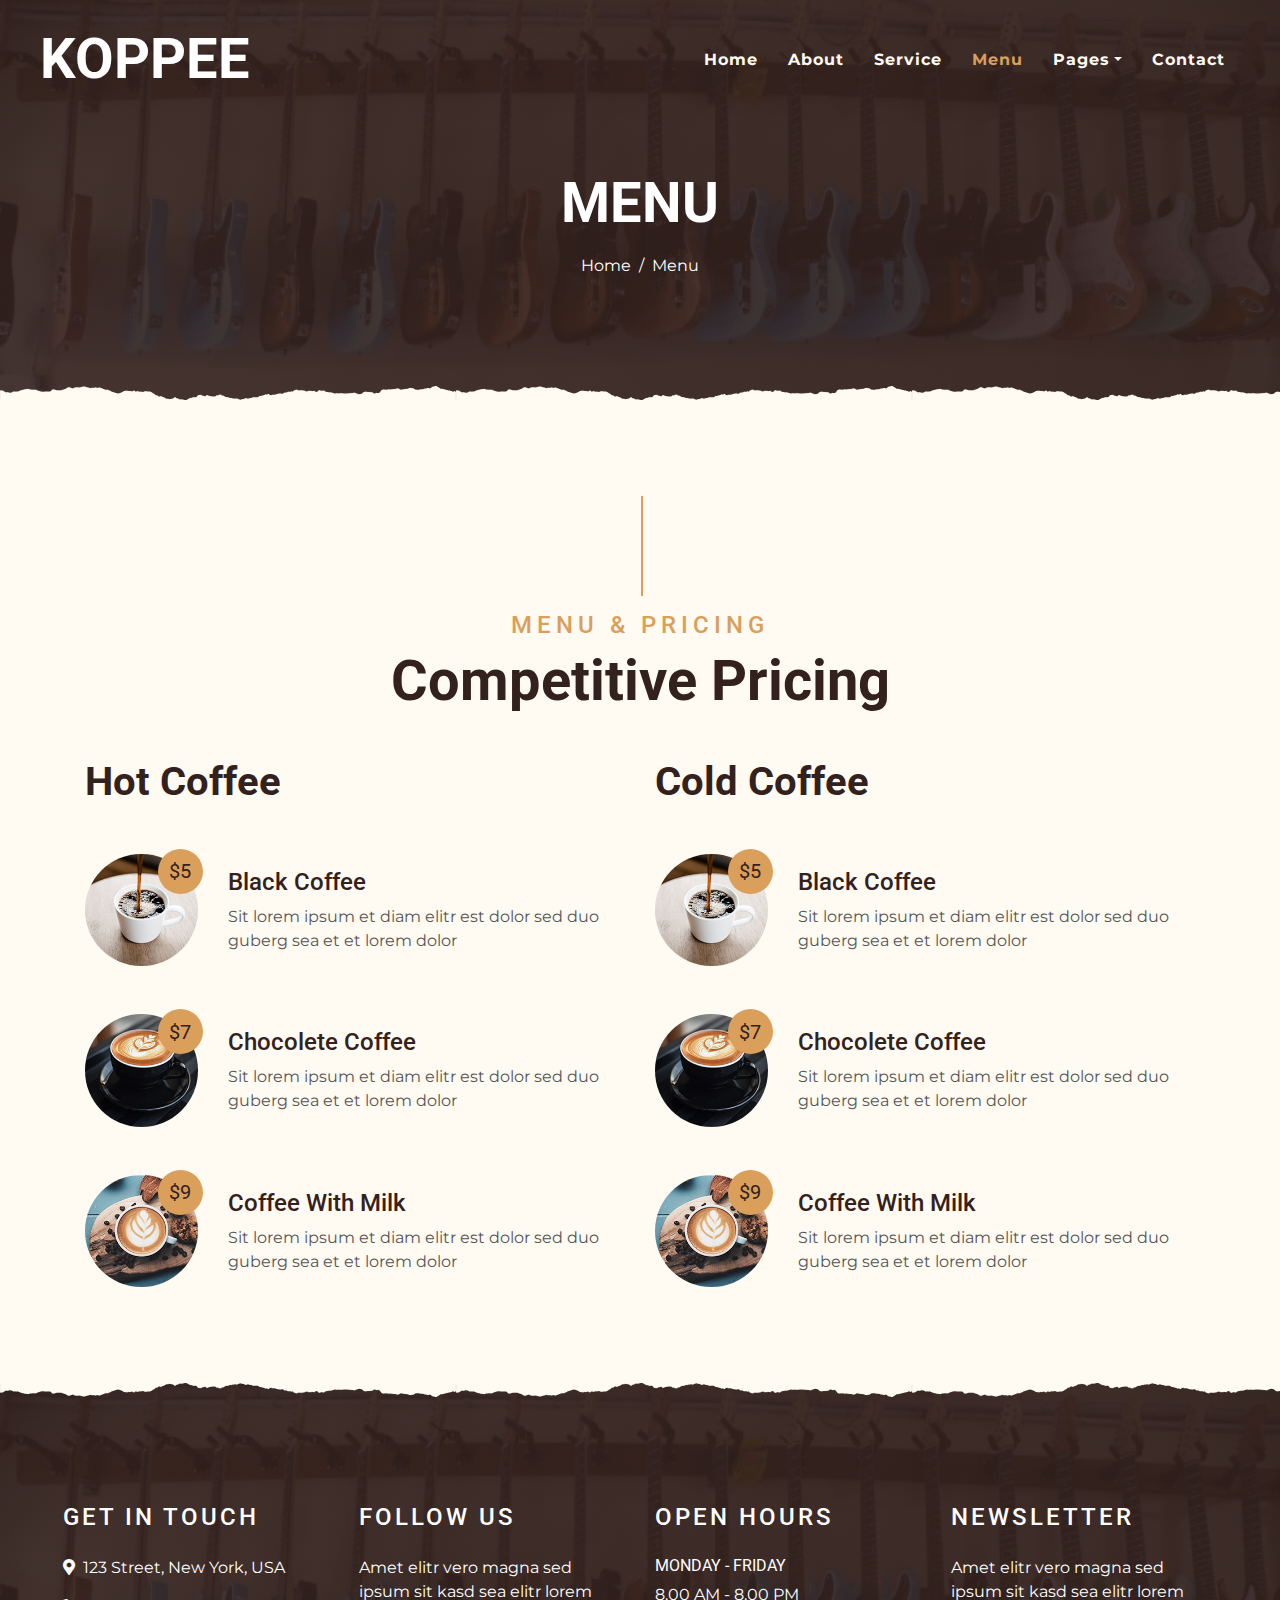
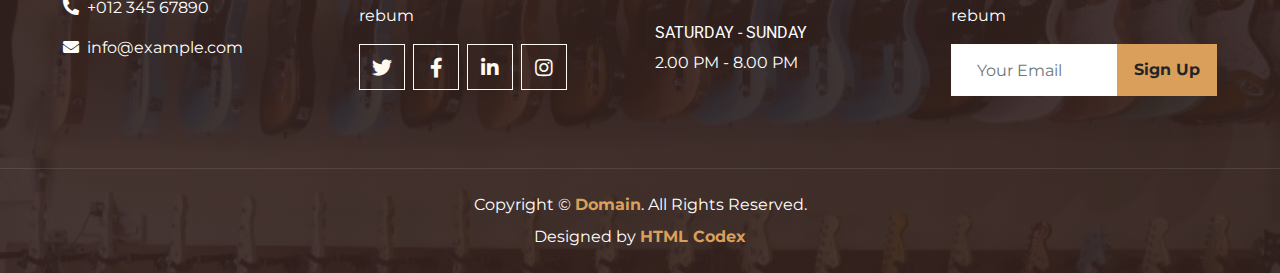
<file: menu.html>
<!DOCTYPE html>
<html lang="en">

<head>
    <meta charset="utf-8">
    <title>KOPPEE - Coffee Shop HTML Template</title>
    <meta content="width=device-width, initial-scale=1.0" name="viewport">
    <meta content="Free Website Template" name="keywords">
    <meta content="Free Website Template" name="description">

    <!-- Favicon -->
    <link href="img/favicon.ico" rel="icon">

    <!-- Google Font -->
    <link rel="preconnect" href="https://fonts.gstatic.com">
    <link href="https://fonts.googleapis.com/css2?family=Montserrat:wght@200;400&family=Roboto:wght@400;500;700&display=swap" rel="stylesheet"> 

    <!-- Font Awesome -->
    <link href="https://cdnjs.cloudflare.com/ajax/libs/font-awesome/5.10.0/css/all.min.css" rel="stylesheet">

    <!-- Libraries Stylesheet -->
    <link href="lib/owlcarousel/assets/owl.carousel.min.css" rel="stylesheet">
    <link href="lib/tempusdominus/css/tempusdominus-bootstrap-4.min.css" rel="stylesheet" />

    <!-- Customized Bootstrap Stylesheet -->
    <link href="css/style.min.css" rel="stylesheet">
</head>

<body>
    <!-- Navbar Start -->
    <div class="container-fluid p-0 nav-bar">
        <nav class="navbar navbar-expand-lg bg-none navbar-dark py-3">
            <a href="index.html" class="navbar-brand px-lg-4 m-0">
                <h1 class="m-0 display-4 text-uppercase text-white">KOPPEE</h1>
            </a>
            <button type="button" class="navbar-toggler" data-toggle="collapse" data-target="#navbarCollapse">
                <span class="navbar-toggler-icon"></span>
            </button>
            <div class="collapse navbar-collapse justify-content-between" id="navbarCollapse">
                <div class="navbar-nav ml-auto p-4">
                    <a href="index.html" class="nav-item nav-link">Home</a>
                    <a href="about.html" class="nav-item nav-link">About</a>
                    <a href="service.html" class="nav-item nav-link">Service</a>
                    <a href="menu.html" class="nav-item nav-link active">Menu</a>
                    <div class="nav-item dropdown">
                        <a href="#" class="nav-link dropdown-toggle" data-toggle="dropdown">Pages</a>
                        <div class="dropdown-menu text-capitalize">
                            <a href="reservation.html" class="dropdown-item">Reservation</a>
                            <a href="testimonial.html" class="dropdown-item">Testimonial</a>
                        </div>
                    </div>
                    <a href="contact.html" class="nav-item nav-link">Contact</a>
                </div>
            </div>
        </nav>
    </div>
    <!-- Navbar End -->


    <!-- Page Header Start -->
    <div class="container-fluid page-header mb-5 position-relative overlay-bottom">
        <div class="d-flex flex-column align-items-center justify-content-center pt-0 pt-lg-5" style="min-height: 400px">
            <h1 class="display-4 mb-3 mt-0 mt-lg-5 text-white text-uppercase">Menu</h1>
            <div class="d-inline-flex mb-lg-5">
                <p class="m-0 text-white"><a class="text-white" href="">Home</a></p>
                <p class="m-0 text-white px-2">/</p>
                <p class="m-0 text-white">Menu</p>
            </div>
        </div>
    </div>
    <!-- Page Header End -->


    <!-- Menu Start -->
    <div class="container-fluid pt-5">
        <div class="container">
            <div class="section-title">
                <h4 class="text-primary text-uppercase" style="letter-spacing: 5px;">Menu & Pricing</h4>
                <h1 class="display-4">Competitive Pricing</h1>
            </div>
            <div class="row">
                <div class="col-lg-6">
                    <h1 class="mb-5">Hot Coffee</h1>
                    <div class="row align-items-center mb-5">
                        <div class="col-4 col-sm-3">
                            <img class="w-100 rounded-circle mb-3 mb-sm-0" src="img/menu-1.jpg" alt="">
                            <h5 class="menu-price">$5</h5>
                        </div>
                        <div class="col-8 col-sm-9">
                            <h4>Black Coffee</h4>
                            <p class="m-0">Sit lorem ipsum et diam elitr est dolor sed duo guberg sea et et lorem dolor</p>
                        </div>
                    </div>
                    <div class="row align-items-center mb-5">
                        <div class="col-4 col-sm-3">
                            <img class="w-100 rounded-circle mb-3 mb-sm-0" src="img/menu-2.jpg" alt="">
                            <h5 class="menu-price">$7</h5>
                        </div>
                        <div class="col-8 col-sm-9">
                            <h4>Chocolete Coffee</h4>
                            <p class="m-0">Sit lorem ipsum et diam elitr est dolor sed duo guberg sea et et lorem dolor</p>
                        </div>
                    </div>
                    <div class="row align-items-center mb-5">
                        <div class="col-4 col-sm-3">
                            <img class="w-100 rounded-circle mb-3 mb-sm-0" src="img/menu-3.jpg" alt="">
                            <h5 class="menu-price">$9</h5>
                        </div>
                        <div class="col-8 col-sm-9">
                            <h4>Coffee With Milk</h4>
                            <p class="m-0">Sit lorem ipsum et diam elitr est dolor sed duo guberg sea et et lorem dolor</p>
                        </div>
                    </div>
                </div>
                <div class="col-lg-6">
                    <h1 class="mb-5">Cold Coffee</h1>
                    <div class="row align-items-center mb-5">
                        <div class="col-4 col-sm-3">
                            <img class="w-100 rounded-circle mb-3 mb-sm-0" src="img/menu-1.jpg" alt="">
                            <h5 class="menu-price">$5</h5>
                        </div>
                        <div class="col-8 col-sm-9">
                            <h4>Black Coffee</h4>
                            <p class="m-0">Sit lorem ipsum et diam elitr est dolor sed duo guberg sea et et lorem dolor</p>
                        </div>
                    </div>
                    <div class="row align-items-center mb-5">
                        <div class="col-4 col-sm-3">
                            <img class="w-100 rounded-circle mb-3 mb-sm-0" src="img/menu-2.jpg" alt="">
                            <h5 class="menu-price">$7</h5>
                        </div>
                        <div class="col-8 col-sm-9">
                            <h4>Chocolete Coffee</h4>
                            <p class="m-0">Sit lorem ipsum et diam elitr est dolor sed duo guberg sea et et lorem dolor</p>
                        </div>
                    </div>
                    <div class="row align-items-center mb-5">
                        <div class="col-4 col-sm-3">
                            <img class="w-100 rounded-circle mb-3 mb-sm-0" src="img/menu-3.jpg" alt="">
                            <h5 class="menu-price">$9</h5>
                        </div>
                        <div class="col-8 col-sm-9">
                            <h4>Coffee With Milk</h4>
                            <p class="m-0">Sit lorem ipsum et diam elitr est dolor sed duo guberg sea et et lorem dolor</p>
                        </div>
                    </div>
                </div>
            </div>
        </div>
    </div>
    <!-- Menu End -->


    <!-- Footer Start -->
    <div class="container-fluid footer text-white mt-5 pt-5 px-0 position-relative overlay-top">
        <div class="row mx-0 pt-5 px-sm-3 px-lg-5 mt-4">
            <div class="col-lg-3 col-md-6 mb-5">
                <h4 class="text-white text-uppercase mb-4" style="letter-spacing: 3px;">Get In Touch</h4>
                <p><i class="fa fa-map-marker-alt mr-2"></i>123 Street, New York, USA</p>
                <p><i class="fa fa-phone-alt mr-2"></i>+012 345 67890</p>
                <p class="m-0"><i class="fa fa-envelope mr-2"></i>info@example.com</p>
            </div>
            <div class="col-lg-3 col-md-6 mb-5">
                <h4 class="text-white text-uppercase mb-4" style="letter-spacing: 3px;">Follow Us</h4>
                <p>Amet elitr vero magna sed ipsum sit kasd sea elitr lorem rebum</p>
                <div class="d-flex justify-content-start">
                    <a class="btn btn-lg btn-outline-light btn-lg-square mr-2" href="#"><i class="fab fa-twitter"></i></a>
                    <a class="btn btn-lg btn-outline-light btn-lg-square mr-2" href="#"><i class="fab fa-facebook-f"></i></a>
                    <a class="btn btn-lg btn-outline-light btn-lg-square mr-2" href="#"><i class="fab fa-linkedin-in"></i></a>
                    <a class="btn btn-lg btn-outline-light btn-lg-square" href="#"><i class="fab fa-instagram"></i></a>
                </div>
            </div>
            <div class="col-lg-3 col-md-6 mb-5">
                <h4 class="text-white text-uppercase mb-4" style="letter-spacing: 3px;">Open Hours</h4>
                <div>
                    <h6 class="text-white text-uppercase">Monday - Friday</h6>
                    <p>8.00 AM - 8.00 PM</p>
                    <h6 class="text-white text-uppercase">Saturday - Sunday</h6>
                    <p>2.00 PM - 8.00 PM</p>
                </div>
            </div>
            <div class="col-lg-3 col-md-6 mb-5">
                <h4 class="text-white text-uppercase mb-4" style="letter-spacing: 3px;">Newsletter</h4>
                <p>Amet elitr vero magna sed ipsum sit kasd sea elitr lorem rebum</p>
                <div class="w-100">
                    <div class="input-group">
                        <input type="text" class="form-control border-light" style="padding: 25px;" placeholder="Your Email">
                        <div class="input-group-append">
                            <button class="btn btn-primary font-weight-bold px-3">Sign Up</button>
                        </div>
                    </div>
                </div>
            </div>
        </div>
        <div class="container-fluid text-center text-white border-top mt-4 py-4 px-sm-3 px-md-5" style="border-color: rgba(256, 256, 256, .1) !important;">
            <p class="mb-2 text-white">Copyright &copy; <a class="font-weight-bold" href="#">Domain</a>. All Rights Reserved.</a></p>
            <p class="m-0 text-white">Designed by <a class="font-weight-bold" href="https://htmlcodex.com">HTML Codex</a></p>
        </div>
    </div>
    <!-- Footer End -->


    <!-- Back to Top -->
    <a href="#" class="btn btn-lg btn-primary btn-lg-square back-to-top"><i class="fa fa-angle-double-up"></i></a>


    <!-- JavaScript Libraries -->
    <script src="https://code.jquery.com/jquery-3.4.1.min.js"></script>
    <script src="https://stackpath.bootstrapcdn.com/bootstrap/4.4.1/js/bootstrap.bundle.min.js"></script>
    <script src="lib/easing/easing.min.js"></script>
    <script src="lib/waypoints/waypoints.min.js"></script>
    <script src="lib/owlcarousel/owl.carousel.min.js"></script>
    <script src="lib/tempusdominus/js/moment.min.js"></script>
    <script src="lib/tempusdominus/js/moment-timezone.min.js"></script>
    <script src="lib/tempusdominus/js/tempusdominus-bootstrap-4.min.js"></script>

    <!-- Contact Javascript File -->
    <script src="mail/jqBootstrapValidation.min.js"></script>
    <script src="mail/contact.js"></script>

    <!-- Template Javascript -->
    <script src="js/main.js"></script>
</body>

</html>
</file>
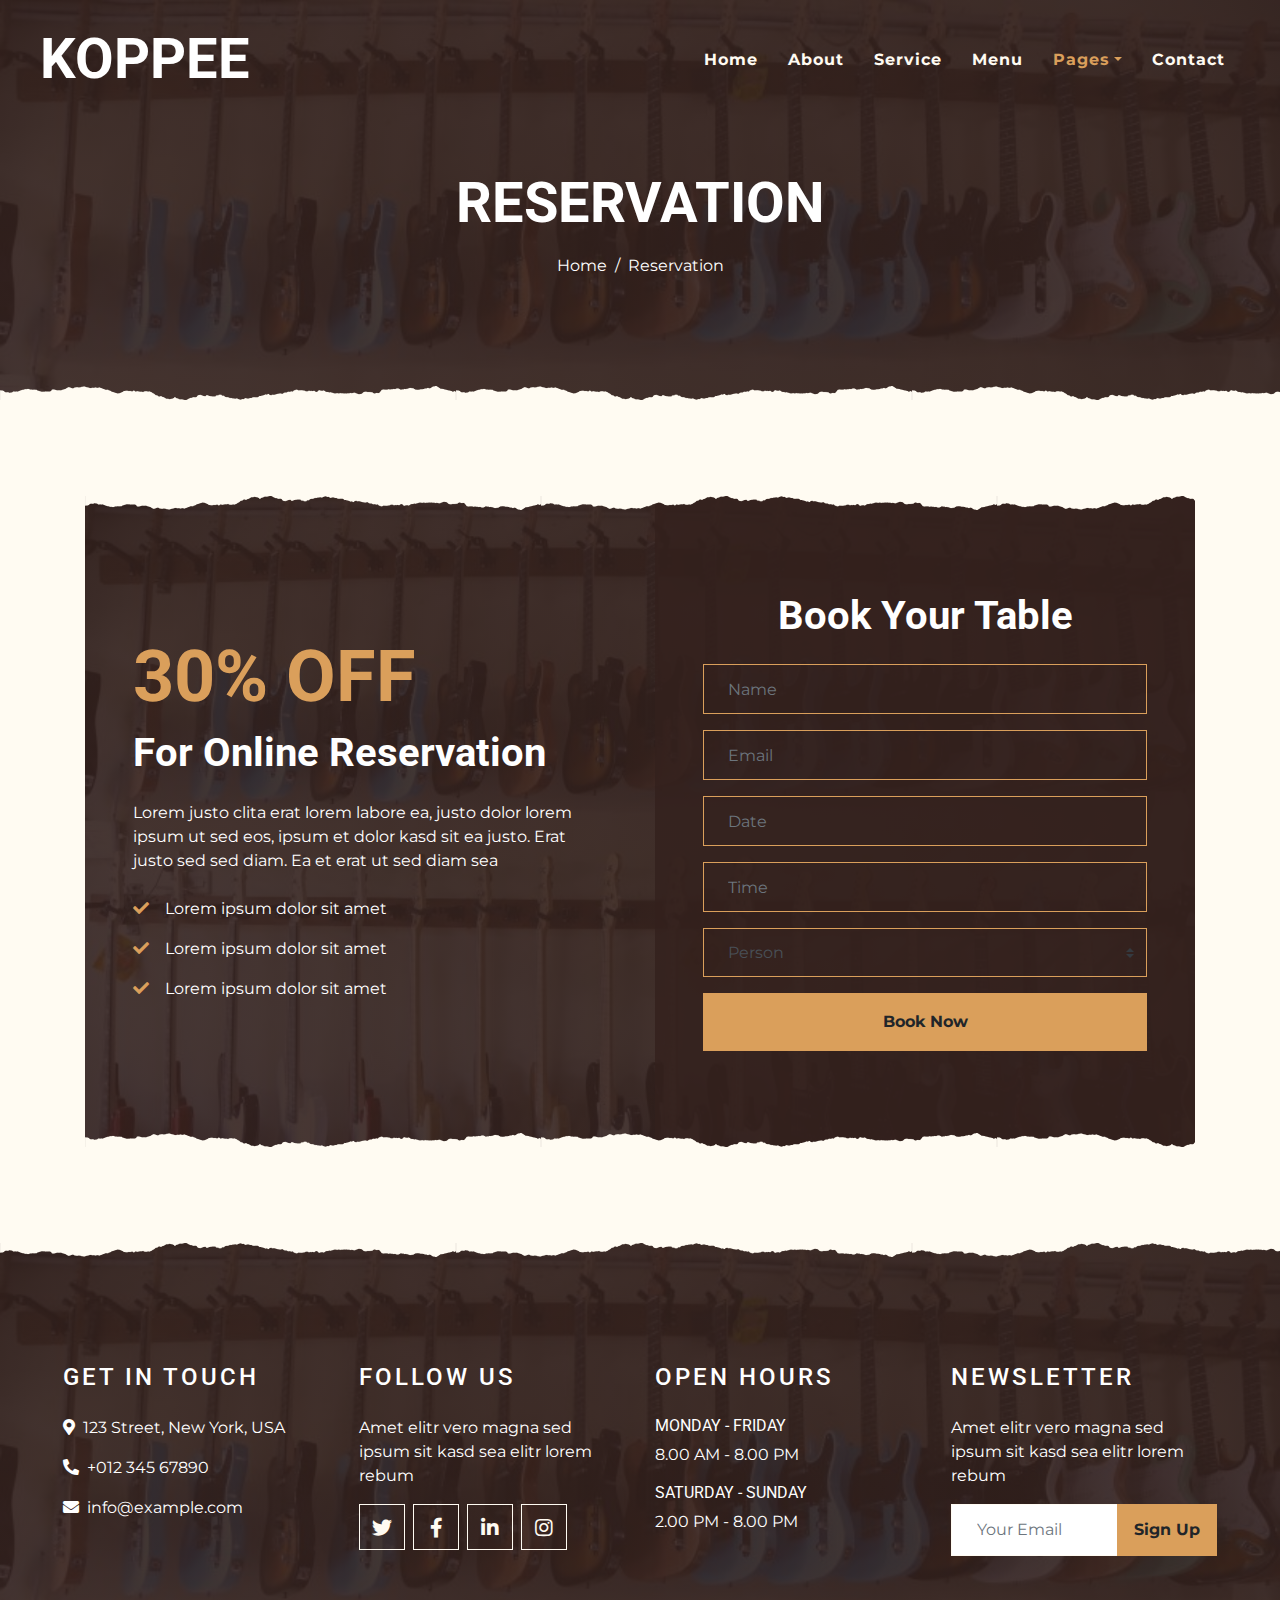
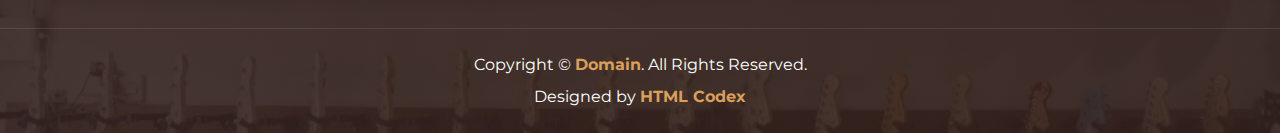
<file: reservation.html>
<!DOCTYPE html>
<html lang="en">

<head>
    <meta charset="utf-8">
    <title>KOPPEE - Coffee Shop HTML Template</title>
    <meta content="width=device-width, initial-scale=1.0" name="viewport">
    <meta content="Free Website Template" name="keywords">
    <meta content="Free Website Template" name="description">

    <!-- Favicon -->
    <link href="img/favicon.ico" rel="icon">

    <!-- Google Font -->
    <link rel="preconnect" href="https://fonts.gstatic.com">
    <link href="https://fonts.googleapis.com/css2?family=Montserrat:wght@200;400&family=Roboto:wght@400;500;700&display=swap" rel="stylesheet"> 

    <!-- Font Awesome -->
    <link href="https://cdnjs.cloudflare.com/ajax/libs/font-awesome/5.10.0/css/all.min.css" rel="stylesheet">

    <!-- Libraries Stylesheet -->
    <link href="lib/owlcarousel/assets/owl.carousel.min.css" rel="stylesheet">
    <link href="lib/tempusdominus/css/tempusdominus-bootstrap-4.min.css" rel="stylesheet" />

    <!-- Customized Bootstrap Stylesheet -->
    <link href="css/style.min.css" rel="stylesheet">
</head>

<body>
    <!-- Navbar Start -->
    <div class="container-fluid p-0 nav-bar">
        <nav class="navbar navbar-expand-lg bg-none navbar-dark py-3">
            <a href="index.html" class="navbar-brand px-lg-4 m-0">
                <h1 class="m-0 display-4 text-uppercase text-white">KOPPEE</h1>
            </a>
            <button type="button" class="navbar-toggler" data-toggle="collapse" data-target="#navbarCollapse">
                <span class="navbar-toggler-icon"></span>
            </button>
            <div class="collapse navbar-collapse justify-content-between" id="navbarCollapse">
                <div class="navbar-nav ml-auto p-4">
                    <a href="index.html" class="nav-item nav-link">Home</a>
                    <a href="about.html" class="nav-item nav-link">About</a>
                    <a href="service.html" class="nav-item nav-link">Service</a>
                    <a href="menu.html" class="nav-item nav-link">Menu</a>
                    <div class="nav-item dropdown">
                        <a href="#" class="nav-link dropdown-toggle active" data-toggle="dropdown">Pages</a>
                        <div class="dropdown-menu text-capitalize">
                            <a href="reservation.html" class="dropdown-item active">Reservation</a>
                            <a href="testimonial.html" class="dropdown-item">Testimonial</a>
                        </div>
                    </div>
                    <a href="contact.html" class="nav-item nav-link">Contact</a>
                </div>
            </div>
        </nav>
    </div>
    <!-- Navbar End -->


    <!-- Page Header Start -->
    <div class="container-fluid page-header mb-5 position-relative overlay-bottom">
        <div class="d-flex flex-column align-items-center justify-content-center pt-0 pt-lg-5" style="min-height: 400px">
            <h1 class="display-4 mb-3 mt-0 mt-lg-5 text-white text-uppercase">Reservation</h1>
            <div class="d-inline-flex mb-lg-5">
                <p class="m-0 text-white"><a class="text-white" href="">Home</a></p>
                <p class="m-0 text-white px-2">/</p>
                <p class="m-0 text-white">Reservation</p>
            </div>
        </div>
    </div>
    <!-- Page Header End -->


    <!-- Reservation Start -->
    <div class="container-fluid py-5">
        <div class="container">
            <div class="reservation position-relative overlay-top overlay-bottom">
                <div class="row align-items-center">
                    <div class="col-lg-6 my-5 my-lg-0">
                        <div class="p-5">
                            <div class="mb-4">
                                <h1 class="display-3 text-primary">30% OFF</h1>
                                <h1 class="text-white">For Online Reservation</h1>
                            </div>
                            <p class="text-white">Lorem justo clita erat lorem labore ea, justo dolor lorem ipsum ut sed eos,
                                ipsum et dolor kasd sit ea justo. Erat justo sed sed diam. Ea et erat ut sed diam sea</p>
                            <ul class="list-inline text-white m-0">
                                <li class="py-2"><i class="fa fa-check text-primary mr-3"></i>Lorem ipsum dolor sit amet</li>
                                <li class="py-2"><i class="fa fa-check text-primary mr-3"></i>Lorem ipsum dolor sit amet</li>
                                <li class="py-2"><i class="fa fa-check text-primary mr-3"></i>Lorem ipsum dolor sit amet</li>
                            </ul>
                        </div>
                    </div>
                    <div class="col-lg-6">
                        <div class="text-center p-5" style="background: rgba(51, 33, 29, .8);">
                            <h1 class="text-white mb-4 mt-5">Book Your Table</h1>
                            <form class="mb-5">
                                <div class="form-group">
                                    <input type="text" class="form-control bg-transparent border-primary p-4" placeholder="Name"
                                        required="required" />
                                </div>
                                <div class="form-group">
                                    <input type="email" class="form-control bg-transparent border-primary p-4" placeholder="Email"
                                        required="required" />
                                </div>
                                <div class="form-group">
                                    <div class="date" id="date" data-target-input="nearest">
                                        <input type="text" class="form-control bg-transparent border-primary p-4 datetimepicker-input" placeholder="Date" data-target="#date" data-toggle="datetimepicker"/>
                                    </div>
                                </div>
                                <div class="form-group">
                                    <div class="time" id="time" data-target-input="nearest">
                                        <input type="text" class="form-control bg-transparent border-primary p-4 datetimepicker-input" placeholder="Time" data-target="#time" data-toggle="datetimepicker"/>
                                    </div>
                                </div>
                                <div class="form-group">
                                    <select class="custom-select bg-transparent border-primary px-4" style="height: 49px;">
                                        <option selected>Person</option>
                                        <option value="1">Person 1</option>
                                        <option value="2">Person 2</option>
                                        <option value="3">Person 3</option>
                                        <option value="3">Person 4</option>
                                    </select>
                                </div>
                                
                                <div>
                                    <button class="btn btn-primary btn-block font-weight-bold py-3" type="submit">Book Now</button>
                                </div>
                            </form>
                        </div>
                    </div>
                </div>
            </div>
        </div>
    </div>
    <!-- Reservation End -->


    <!-- Footer Start -->
    <div class="container-fluid footer text-white mt-5 pt-5 px-0 position-relative overlay-top">
        <div class="row mx-0 pt-5 px-sm-3 px-lg-5 mt-4">
            <div class="col-lg-3 col-md-6 mb-5">
                <h4 class="text-white text-uppercase mb-4" style="letter-spacing: 3px;">Get In Touch</h4>
                <p><i class="fa fa-map-marker-alt mr-2"></i>123 Street, New York, USA</p>
                <p><i class="fa fa-phone-alt mr-2"></i>+012 345 67890</p>
                <p class="m-0"><i class="fa fa-envelope mr-2"></i>info@example.com</p>
            </div>
            <div class="col-lg-3 col-md-6 mb-5">
                <h4 class="text-white text-uppercase mb-4" style="letter-spacing: 3px;">Follow Us</h4>
                <p>Amet elitr vero magna sed ipsum sit kasd sea elitr lorem rebum</p>
                <div class="d-flex justify-content-start">
                    <a class="btn btn-lg btn-outline-light btn-lg-square mr-2" href="#"><i class="fab fa-twitter"></i></a>
                    <a class="btn btn-lg btn-outline-light btn-lg-square mr-2" href="#"><i class="fab fa-facebook-f"></i></a>
                    <a class="btn btn-lg btn-outline-light btn-lg-square mr-2" href="#"><i class="fab fa-linkedin-in"></i></a>
                    <a class="btn btn-lg btn-outline-light btn-lg-square" href="#"><i class="fab fa-instagram"></i></a>
                </div>
            </div>
            <div class="col-lg-3 col-md-6 mb-5">
                <h4 class="text-white text-uppercase mb-4" style="letter-spacing: 3px;">Open Hours</h4>
                <div>
                    <h6 class="text-white text-uppercase">Monday - Friday</h6>
                    <p>8.00 AM - 8.00 PM</p>
                    <h6 class="text-white text-uppercase">Saturday - Sunday</h6>
                    <p>2.00 PM - 8.00 PM</p>
                </div>
            </div>
            <div class="col-lg-3 col-md-6 mb-5">
                <h4 class="text-white text-uppercase mb-4" style="letter-spacing: 3px;">Newsletter</h4>
                <p>Amet elitr vero magna sed ipsum sit kasd sea elitr lorem rebum</p>
                <div class="w-100">
                    <div class="input-group">
                        <input type="text" class="form-control border-light" style="padding: 25px;" placeholder="Your Email">
                        <div class="input-group-append">
                            <button class="btn btn-primary font-weight-bold px-3">Sign Up</button>
                        </div>
                    </div>
                </div>
            </div>
        </div>
        <div class="container-fluid text-center text-white border-top mt-4 py-4 px-sm-3 px-md-5" style="border-color: rgba(256, 256, 256, .1) !important;">
            <p class="mb-2 text-white">Copyright &copy; <a class="font-weight-bold" href="#">Domain</a>. All Rights Reserved.</a></p>
            <p class="m-0 text-white">Designed by <a class="font-weight-bold" href="https://htmlcodex.com">HTML Codex</a></p>
        </div>
    </div>
    <!-- Footer End -->


    <!-- Back to Top -->
    <a href="#" class="btn btn-lg btn-primary btn-lg-square back-to-top"><i class="fa fa-angle-double-up"></i></a>


    <!-- JavaScript Libraries -->
    <script src="https://code.jquery.com/jquery-3.4.1.min.js"></script>
    <script src="https://stackpath.bootstrapcdn.com/bootstrap/4.4.1/js/bootstrap.bundle.min.js"></script>
    <script src="lib/easing/easing.min.js"></script>
    <script src="lib/waypoints/waypoints.min.js"></script>
    <script src="lib/owlcarousel/owl.carousel.min.js"></script>
    <script src="lib/tempusdominus/js/moment.min.js"></script>
    <script src="lib/tempusdominus/js/moment-timezone.min.js"></script>
    <script src="lib/tempusdominus/js/tempusdominus-bootstrap-4.min.js"></script>

    <!-- Contact Javascript File -->
    <script src="mail/jqBootstrapValidation.min.js"></script>
    <script src="mail/contact.js"></script>

    <!-- Template Javascript -->
    <script src="js/main.js"></script>
</body>

</html>
</file>
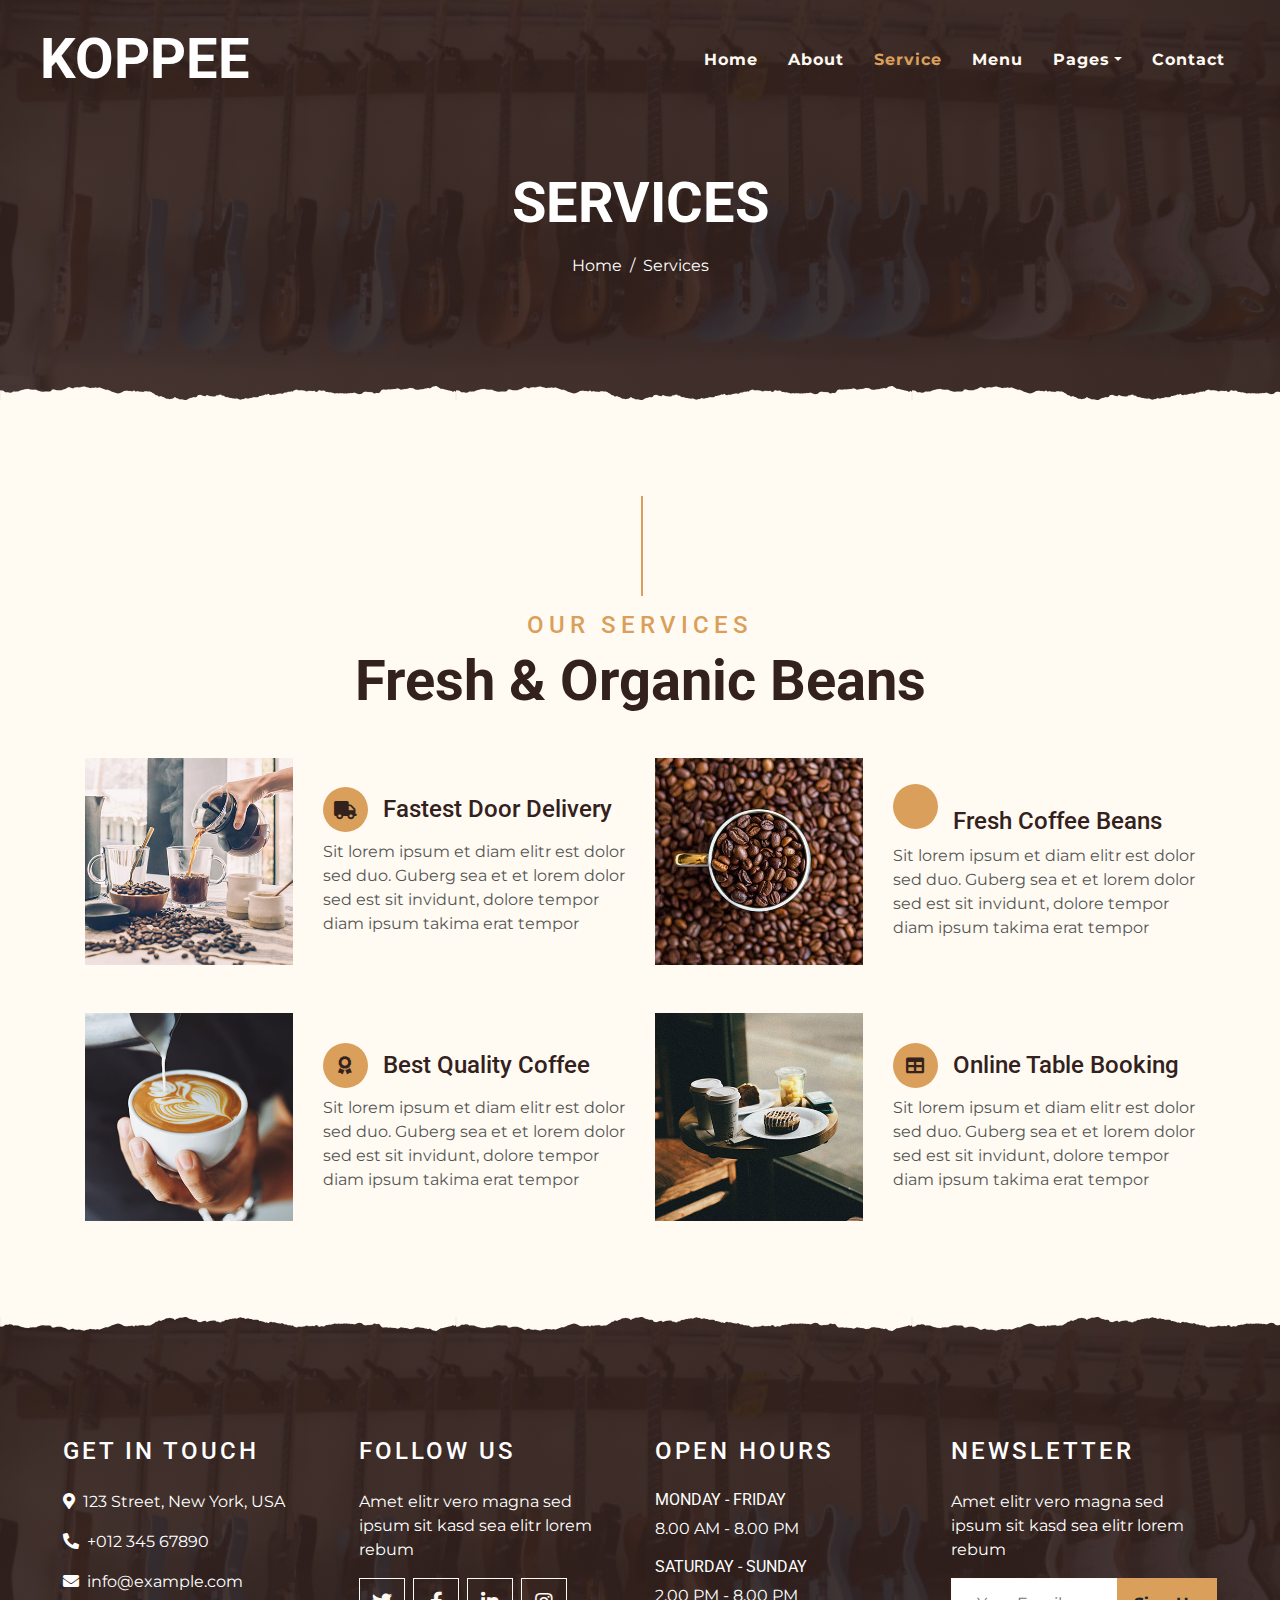
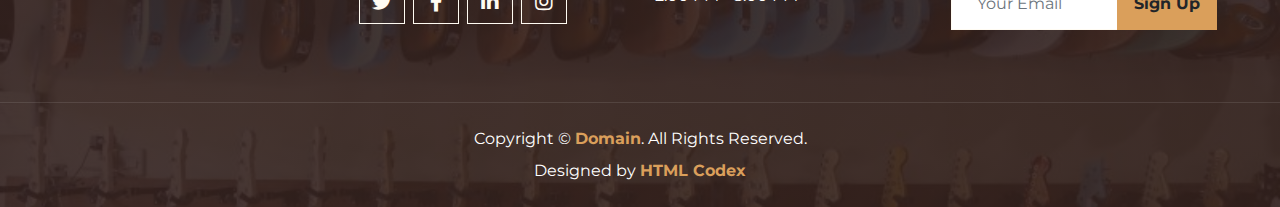
<file: service.html>
<!DOCTYPE html>
<html lang="en">

<head>
    <meta charset="utf-8">
    <title>KOPPEE - Coffee Shop HTML Template</title>
    <meta content="width=device-width, initial-scale=1.0" name="viewport">
    <meta content="Free Website Template" name="keywords">
    <meta content="Free Website Template" name="description">

    <!-- Favicon -->
    <link href="img/favicon.ico" rel="icon">

    <!-- Google Font -->
    <link rel="preconnect" href="https://fonts.gstatic.com">
    <link href="https://fonts.googleapis.com/css2?family=Montserrat:wght@200;400&family=Roboto:wght@400;500;700&display=swap" rel="stylesheet"> 

    <!-- Font Awesome -->
    <link href="https://cdnjs.cloudflare.com/ajax/libs/font-awesome/5.10.0/css/all.min.css" rel="stylesheet">

    <!-- Libraries Stylesheet -->
    <link href="lib/owlcarousel/assets/owl.carousel.min.css" rel="stylesheet">
    <link href="lib/tempusdominus/css/tempusdominus-bootstrap-4.min.css" rel="stylesheet" />

    <!-- Customized Bootstrap Stylesheet -->
    <link href="css/style.min.css" rel="stylesheet">
</head>

<body>
    <!-- Navbar Start -->
    <div class="container-fluid p-0 nav-bar">
        <nav class="navbar navbar-expand-lg bg-none navbar-dark py-3">
            <a href="index.html" class="navbar-brand px-lg-4 m-0">
                <h1 class="m-0 display-4 text-uppercase text-white">KOPPEE</h1>
            </a>
            <button type="button" class="navbar-toggler" data-toggle="collapse" data-target="#navbarCollapse">
                <span class="navbar-toggler-icon"></span>
            </button>
            <div class="collapse navbar-collapse justify-content-between" id="navbarCollapse">
                <div class="navbar-nav ml-auto p-4">
                    <a href="index.html" class="nav-item nav-link">Home</a>
                    <a href="about.html" class="nav-item nav-link">About</a>
                    <a href="service.html" class="nav-item nav-link active">Service</a>
                    <a href="menu.html" class="nav-item nav-link">Menu</a>
                    <div class="nav-item dropdown">
                        <a href="#" class="nav-link dropdown-toggle" data-toggle="dropdown">Pages</a>
                        <div class="dropdown-menu text-capitalize">
                            <a href="reservation.html" class="dropdown-item">Reservation</a>
                            <a href="testimonial.html" class="dropdown-item">Testimonial</a>
                        </div>
                    </div>
                    <a href="contact.html" class="nav-item nav-link">Contact</a>
                </div>
            </div>
        </nav>
    </div>
    <!-- Navbar End -->


    <!-- Page Header Start -->
    <div class="container-fluid page-header mb-5 position-relative overlay-bottom">
        <div class="d-flex flex-column align-items-center justify-content-center pt-0 pt-lg-5" style="min-height: 400px">
            <h1 class="display-4 mb-3 mt-0 mt-lg-5 text-white text-uppercase">Services</h1>
            <div class="d-inline-flex mb-lg-5">
                <p class="m-0 text-white"><a class="text-white" href="">Home</a></p>
                <p class="m-0 text-white px-2">/</p>
                <p class="m-0 text-white">Services</p>
            </div>
        </div>
    </div>
    <!-- Page Header End -->


    <!-- Service Start -->
    <div class="container-fluid pt-5">
        <div class="container">
            <div class="section-title">
                <h4 class="text-primary text-uppercase" style="letter-spacing: 5px;">Our Services</h4>
                <h1 class="display-4">Fresh & Organic Beans</h1>
            </div>
            <div class="row">
                <div class="col-lg-6 mb-5">
                    <div class="row align-items-center">
                        <div class="col-sm-5">
                            <img class="img-fluid mb-3 mb-sm-0" src="img/service-1.jpg" alt="">
                        </div>
                        <div class="col-sm-7">
                            <h4><i class="fa fa-truck service-icon"></i>Fastest Door Delivery</h4>
                            <p class="m-0">Sit lorem ipsum et diam elitr est dolor sed duo. Guberg sea et et lorem dolor sed est sit
                                invidunt, dolore tempor diam ipsum takima erat tempor</p>
                        </div>
                    </div>
                </div>
                <div class="col-lg-6 mb-5">
                    <div class="row align-items-center">
                        <div class="col-sm-5">
                            <img class="img-fluid mb-3 mb-sm-0" src="img/service-2.jpg" alt="">
                        </div>
                        <div class="col-sm-7">
                            <h4><i class="fa fa-packing service-icon"></i>Fresh Coffee Beans</h4>
                            <p class="m-0">Sit lorem ipsum et diam elitr est dolor sed duo. Guberg sea et et lorem dolor sed est sit
                                invidunt, dolore tempor diam ipsum takima erat tempor</p>
                        </div>
                    </div>
                </div>
                <div class="col-lg-6 mb-5">
                    <div class="row align-items-center">
                        <div class="col-sm-5">
                            <img class="img-fluid mb-3 mb-sm-0" src="img/service-3.jpg" alt="">
                        </div>
                        <div class="col-sm-7">
                            <h4><i class="fa fa-award service-icon"></i>Best Quality Coffee</h4>
                            <p class="m-0">Sit lorem ipsum et diam elitr est dolor sed duo. Guberg sea et et lorem dolor sed est sit
                                invidunt, dolore tempor diam ipsum takima erat tempor</p>
                        </div>
                    </div>
                </div>
                <div class="col-lg-6 mb-5">
                    <div class="row align-items-center">
                        <div class="col-sm-5">
                            <img class="img-fluid mb-3 mb-sm-0" src="img/service-4.jpg" alt="">
                        </div>
                        <div class="col-sm-7">
                            <h4><i class="fa fa-table service-icon"></i>Online Table Booking</h4>
                            <p class="m-0">Sit lorem ipsum et diam elitr est dolor sed duo. Guberg sea et et lorem dolor sed est sit
                                invidunt, dolore tempor diam ipsum takima erat tempor</p>
                        </div>
                    </div>
                </div>
            </div>
        </div>
    </div>
    <!-- Service End -->


    <!-- Footer Start -->
    <div class="container-fluid footer text-white mt-5 pt-5 px-0 position-relative overlay-top">
        <div class="row mx-0 pt-5 px-sm-3 px-lg-5 mt-4">
            <div class="col-lg-3 col-md-6 mb-5">
                <h4 class="text-white text-uppercase mb-4" style="letter-spacing: 3px;">Get In Touch</h4>
                <p><i class="fa fa-map-marker-alt mr-2"></i>123 Street, New York, USA</p>
                <p><i class="fa fa-phone-alt mr-2"></i>+012 345 67890</p>
                <p class="m-0"><i class="fa fa-envelope mr-2"></i>info@example.com</p>
            </div>
            <div class="col-lg-3 col-md-6 mb-5">
                <h4 class="text-white text-uppercase mb-4" style="letter-spacing: 3px;">Follow Us</h4>
                <p>Amet elitr vero magna sed ipsum sit kasd sea elitr lorem rebum</p>
                <div class="d-flex justify-content-start">
                    <a class="btn btn-lg btn-outline-light btn-lg-square mr-2" href="#"><i class="fab fa-twitter"></i></a>
                    <a class="btn btn-lg btn-outline-light btn-lg-square mr-2" href="#"><i class="fab fa-facebook-f"></i></a>
                    <a class="btn btn-lg btn-outline-light btn-lg-square mr-2" href="#"><i class="fab fa-linkedin-in"></i></a>
                    <a class="btn btn-lg btn-outline-light btn-lg-square" href="#"><i class="fab fa-instagram"></i></a>
                </div>
            </div>
            <div class="col-lg-3 col-md-6 mb-5">
                <h4 class="text-white text-uppercase mb-4" style="letter-spacing: 3px;">Open Hours</h4>
                <div>
                    <h6 class="text-white text-uppercase">Monday - Friday</h6>
                    <p>8.00 AM - 8.00 PM</p>
                    <h6 class="text-white text-uppercase">Saturday - Sunday</h6>
                    <p>2.00 PM - 8.00 PM</p>
                </div>
            </div>
            <div class="col-lg-3 col-md-6 mb-5">
                <h4 class="text-white text-uppercase mb-4" style="letter-spacing: 3px;">Newsletter</h4>
                <p>Amet elitr vero magna sed ipsum sit kasd sea elitr lorem rebum</p>
                <div class="w-100">
                    <div class="input-group">
                        <input type="text" class="form-control border-light" style="padding: 25px;" placeholder="Your Email">
                        <div class="input-group-append">
                            <button class="btn btn-primary font-weight-bold px-3">Sign Up</button>
                        </div>
                    </div>
                </div>
            </div>
        </div>
        <div class="container-fluid text-center text-white border-top mt-4 py-4 px-sm-3 px-md-5" style="border-color: rgba(256, 256, 256, .1) !important;">
            <p class="mb-2 text-white">Copyright &copy; <a class="font-weight-bold" href="#">Domain</a>. All Rights Reserved.</a></p>
            <p class="m-0 text-white">Designed by <a class="font-weight-bold" href="https://htmlcodex.com">HTML Codex</a></p>
        </div>
    </div>
    <!-- Footer End -->


    <!-- Back to Top -->
    <a href="#" class="btn btn-lg btn-primary btn-lg-square back-to-top"><i class="fa fa-angle-double-up"></i></a>


    <!-- JavaScript Libraries -->
    <script src="https://code.jquery.com/jquery-3.4.1.min.js"></script>
    <script src="https://stackpath.bootstrapcdn.com/bootstrap/4.4.1/js/bootstrap.bundle.min.js"></script>
    <script src="lib/easing/easing.min.js"></script>
    <script src="lib/waypoints/waypoints.min.js"></script>
    <script src="lib/owlcarousel/owl.carousel.min.js"></script>
    <script src="lib/tempusdominus/js/moment.min.js"></script>
    <script src="lib/tempusdominus/js/moment-timezone.min.js"></script>
    <script src="lib/tempusdominus/js/tempusdominus-bootstrap-4.min.js"></script>

    <!-- Contact Javascript File -->
    <script src="mail/jqBootstrapValidation.min.js"></script>
    <script src="mail/contact.js"></script>

    <!-- Template Javascript -->
    <script src="js/main.js"></script>
</body>

</html>
</file>
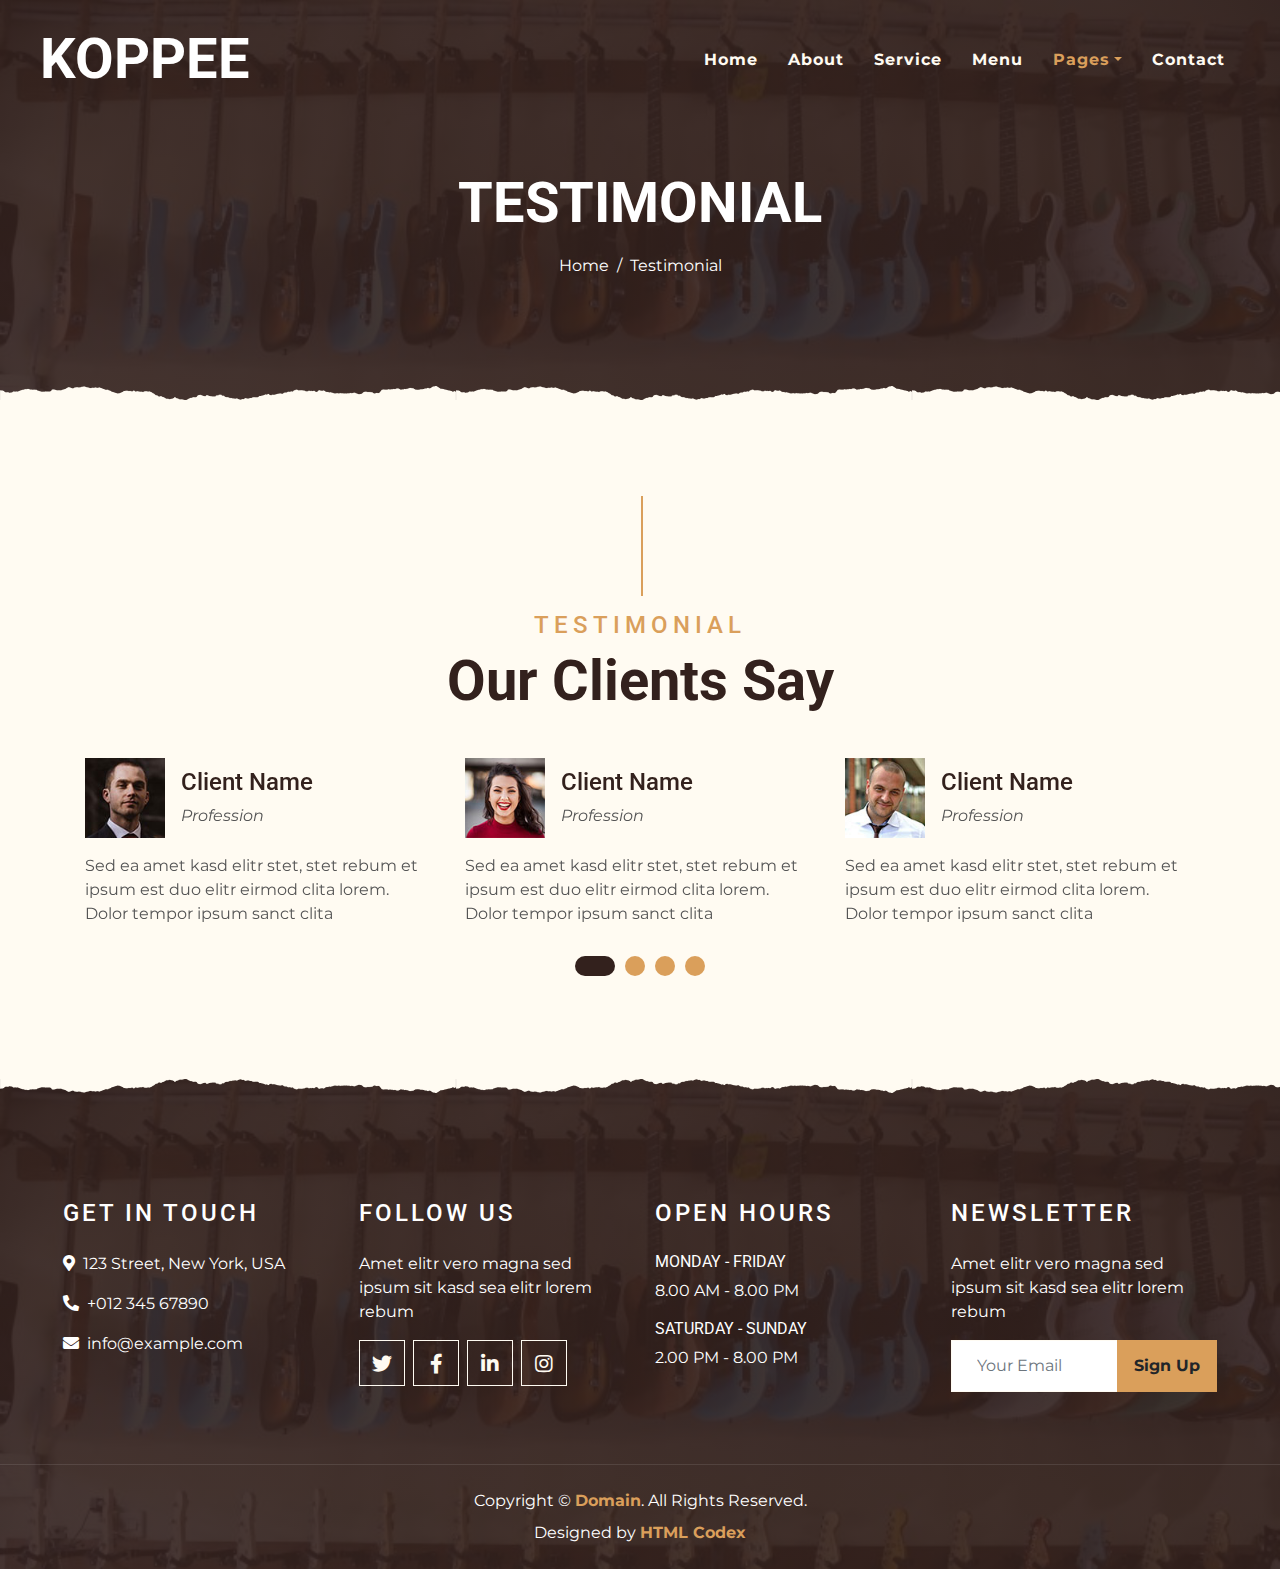
<file: testimonial.html>
<!DOCTYPE html>
<html lang="en">

<head>
    <meta charset="utf-8">
    <title>KOPPEE - Coffee Shop HTML Template</title>
    <meta content="width=device-width, initial-scale=1.0" name="viewport">
    <meta content="Free Website Template" name="keywords">
    <meta content="Free Website Template" name="description">

    <!-- Favicon -->
    <link href="img/favicon.ico" rel="icon">

    <!-- Google Font -->
    <link rel="preconnect" href="https://fonts.gstatic.com">
    <link href="https://fonts.googleapis.com/css2?family=Montserrat:wght@200;400&family=Roboto:wght@400;500;700&display=swap" rel="stylesheet"> 

    <!-- Font Awesome -->
    <link href="https://cdnjs.cloudflare.com/ajax/libs/font-awesome/5.10.0/css/all.min.css" rel="stylesheet">

    <!-- Libraries Stylesheet -->
    <link href="lib/owlcarousel/assets/owl.carousel.min.css" rel="stylesheet">
    <link href="lib/tempusdominus/css/tempusdominus-bootstrap-4.min.css" rel="stylesheet" />

    <!-- Customized Bootstrap Stylesheet -->
    <link href="css/style.min.css" rel="stylesheet">
</head>

<body>
    <!-- Navbar Start -->
    <div class="container-fluid p-0 nav-bar">
        <nav class="navbar navbar-expand-lg bg-none navbar-dark py-3">
            <a href="index.html" class="navbar-brand px-lg-4 m-0">
                <h1 class="m-0 display-4 text-uppercase text-white">KOPPEE</h1>
            </a>
            <button type="button" class="navbar-toggler" data-toggle="collapse" data-target="#navbarCollapse">
                <span class="navbar-toggler-icon"></span>
            </button>
            <div class="collapse navbar-collapse justify-content-between" id="navbarCollapse">
                <div class="navbar-nav ml-auto p-4">
                    <a href="index.html" class="nav-item nav-link">Home</a>
                    <a href="about.html" class="nav-item nav-link">About</a>
                    <a href="service.html" class="nav-item nav-link">Service</a>
                    <a href="menu.html" class="nav-item nav-link">Menu</a>
                    <div class="nav-item dropdown">
                        <a href="#" class="nav-link dropdown-toggle active" data-toggle="dropdown">Pages</a>
                        <div class="dropdown-menu text-capitalize">
                            <a href="reservation.html" class="dropdown-item">Reservation</a>
                            <a href="testimonial.html" class="dropdown-item active">Testimonial</a>
                        </div>
                    </div>
                    <a href="contact.html" class="nav-item nav-link">Contact</a>
                </div>
            </div>
        </nav>
    </div>
    <!-- Navbar End -->


    <!-- Page Header Start -->
    <div class="container-fluid page-header mb-5 position-relative overlay-bottom">
        <div class="d-flex flex-column align-items-center justify-content-center pt-0 pt-lg-5" style="min-height: 400px">
            <h1 class="display-4 mb-3 mt-0 mt-lg-5 text-white text-uppercase">Testimonial</h1>
            <div class="d-inline-flex mb-lg-5">
                <p class="m-0 text-white"><a class="text-white" href="">Home</a></p>
                <p class="m-0 text-white px-2">/</p>
                <p class="m-0 text-white">Testimonial</p>
            </div>
        </div>
    </div>
    <!-- Page Header End -->


    <!-- Testimonial Start -->
    <div class="container-fluid py-5">
        <div class="container">
            <div class="section-title">
                <h4 class="text-primary text-uppercase" style="letter-spacing: 5px;">Testimonial</h4>
                <h1 class="display-4">Our Clients Say</h1>
            </div>
            <div class="owl-carousel testimonial-carousel">
                <div class="testimonial-item">
                    <div class="d-flex align-items-center mb-3">
                        <img class="img-fluid" src="img/testimonial-1.jpg" alt="">
                        <div class="ml-3">
                            <h4>Client Name</h4>
                            <i>Profession</i>
                        </div>
                    </div>
                    <p class="m-0">Sed ea amet kasd elitr stet, stet rebum et ipsum est duo elitr eirmod clita lorem. Dolor tempor ipsum sanct clita</p>
                </div>
                <div class="testimonial-item">
                    <div class="d-flex align-items-center mb-3">
                        <img class="img-fluid" src="img/testimonial-2.jpg" alt="">
                        <div class="ml-3">
                            <h4>Client Name</h4>
                            <i>Profession</i>
                        </div>
                    </div>
                    <p class="m-0">Sed ea amet kasd elitr stet, stet rebum et ipsum est duo elitr eirmod clita lorem. Dolor tempor ipsum sanct clita</p>
                </div>
                <div class="testimonial-item">
                    <div class="d-flex align-items-center mb-3">
                        <img class="img-fluid" src="img/testimonial-3.jpg" alt="">
                        <div class="ml-3">
                            <h4>Client Name</h4>
                            <i>Profession</i>
                        </div>
                    </div>
                    <p class="m-0">Sed ea amet kasd elitr stet, stet rebum et ipsum est duo elitr eirmod clita lorem. Dolor tempor ipsum sanct clita</p>
                </div>
                <div class="testimonial-item">
                    <div class="d-flex align-items-center mb-3">
                        <img class="img-fluid" src="img/testimonial-4.jpg" alt="">
                        <div class="ml-3">
                            <h4>Client Name</h4>
                            <i>Profession</i>
                        </div>
                    </div>
                    <p class="m-0">Sed ea amet kasd elitr stet, stet rebum et ipsum est duo elitr eirmod clita lorem. Dolor tempor ipsum sanct clita</p>
                </div>
            </div>
        </div>
    </div>
    <!-- Testimonial End -->


    <!-- Footer Start -->
    <div class="container-fluid footer text-white mt-5 pt-5 px-0 position-relative overlay-top">
        <div class="row mx-0 pt-5 px-sm-3 px-lg-5 mt-4">
            <div class="col-lg-3 col-md-6 mb-5">
                <h4 class="text-white text-uppercase mb-4" style="letter-spacing: 3px;">Get In Touch</h4>
                <p><i class="fa fa-map-marker-alt mr-2"></i>123 Street, New York, USA</p>
                <p><i class="fa fa-phone-alt mr-2"></i>+012 345 67890</p>
                <p class="m-0"><i class="fa fa-envelope mr-2"></i>info@example.com</p>
            </div>
            <div class="col-lg-3 col-md-6 mb-5">
                <h4 class="text-white text-uppercase mb-4" style="letter-spacing: 3px;">Follow Us</h4>
                <p>Amet elitr vero magna sed ipsum sit kasd sea elitr lorem rebum</p>
                <div class="d-flex justify-content-start">
                    <a class="btn btn-lg btn-outline-light btn-lg-square mr-2" href="#"><i class="fab fa-twitter"></i></a>
                    <a class="btn btn-lg btn-outline-light btn-lg-square mr-2" href="#"><i class="fab fa-facebook-f"></i></a>
                    <a class="btn btn-lg btn-outline-light btn-lg-square mr-2" href="#"><i class="fab fa-linkedin-in"></i></a>
                    <a class="btn btn-lg btn-outline-light btn-lg-square" href="#"><i class="fab fa-instagram"></i></a>
                </div>
            </div>
            <div class="col-lg-3 col-md-6 mb-5">
                <h4 class="text-white text-uppercase mb-4" style="letter-spacing: 3px;">Open Hours</h4>
                <div>
                    <h6 class="text-white text-uppercase">Monday - Friday</h6>
                    <p>8.00 AM - 8.00 PM</p>
                    <h6 class="text-white text-uppercase">Saturday - Sunday</h6>
                    <p>2.00 PM - 8.00 PM</p>
                </div>
            </div>
            <div class="col-lg-3 col-md-6 mb-5">
                <h4 class="text-white text-uppercase mb-4" style="letter-spacing: 3px;">Newsletter</h4>
                <p>Amet elitr vero magna sed ipsum sit kasd sea elitr lorem rebum</p>
                <div class="w-100">
                    <div class="input-group">
                        <input type="text" class="form-control border-light" style="padding: 25px;" placeholder="Your Email">
                        <div class="input-group-append">
                            <button class="btn btn-primary font-weight-bold px-3">Sign Up</button>
                        </div>
                    </div>
                </div>
            </div>
        </div>
        <div class="container-fluid text-center text-white border-top mt-4 py-4 px-sm-3 px-md-5" style="border-color: rgba(256, 256, 256, .1) !important;">
            <p class="mb-2 text-white">Copyright &copy; <a class="font-weight-bold" href="#">Domain</a>. All Rights Reserved.</a></p>
            <p class="m-0 text-white">Designed by <a class="font-weight-bold" href="https://htmlcodex.com">HTML Codex</a></p>
        </div>
    </div>
    <!-- Footer End -->


    <!-- Back to Top -->
    <a href="#" class="btn btn-lg btn-primary btn-lg-square back-to-top"><i class="fa fa-angle-double-up"></i></a>


    <!-- JavaScript Libraries -->
    <script src="https://code.jquery.com/jquery-3.4.1.min.js"></script>
    <script src="https://stackpath.bootstrapcdn.com/bootstrap/4.4.1/js/bootstrap.bundle.min.js"></script>
    <script src="lib/easing/easing.min.js"></script>
    <script src="lib/waypoints/waypoints.min.js"></script>
    <script src="lib/owlcarousel/owl.carousel.min.js"></script>
    <script src="lib/tempusdominus/js/moment.min.js"></script>
    <script src="lib/tempusdominus/js/moment-timezone.min.js"></script>
    <script src="lib/tempusdominus/js/tempusdominus-bootstrap-4.min.js"></script>

    <!-- Contact Javascript File -->
    <script src="mail/jqBootstrapValidation.min.js"></script>
    <script src="mail/contact.js"></script>

    <!-- Template Javascript -->
    <script src="js/main.js"></script>
</body>

</html>
</file>
